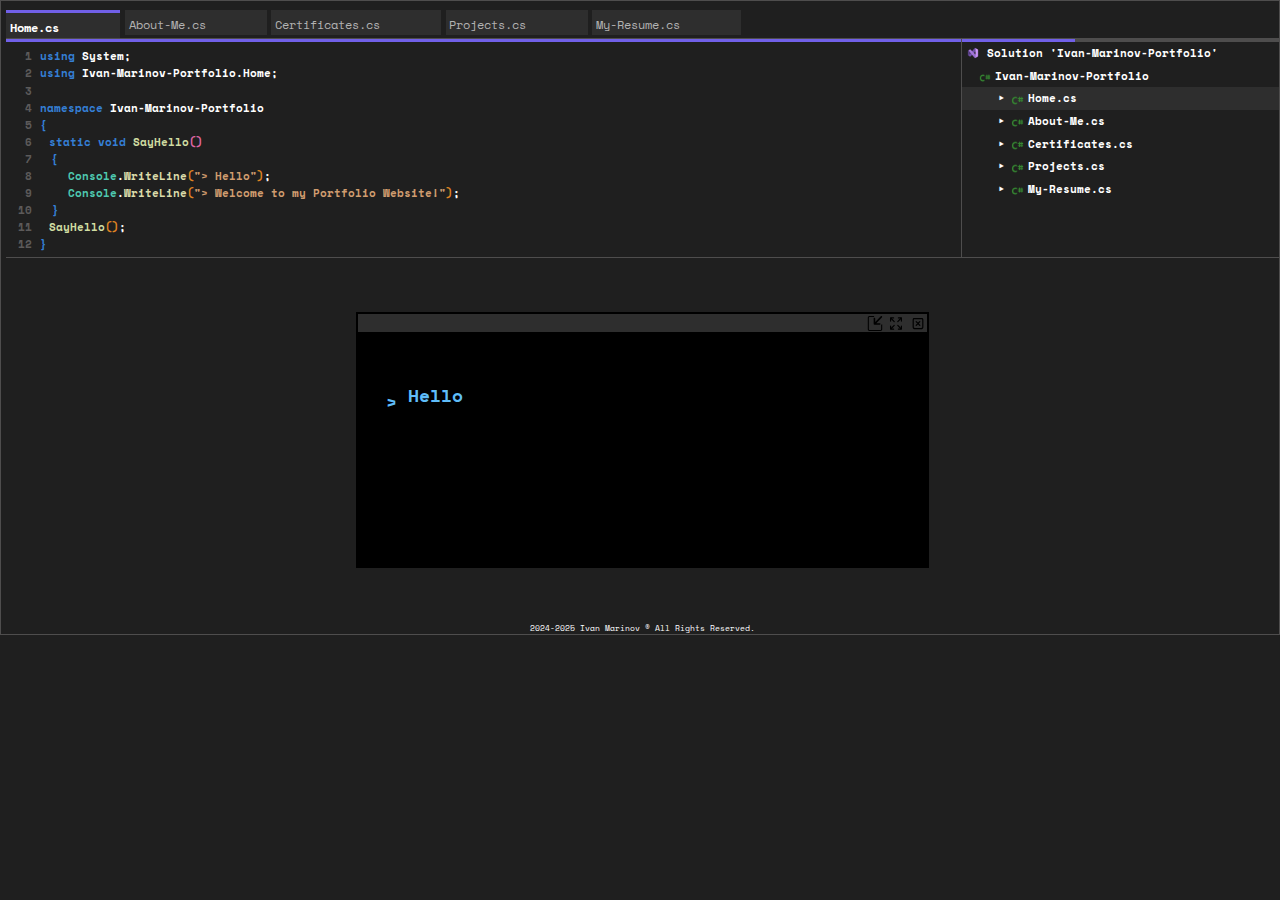
<file: index.html>
<!DOCTYPE html>
<html lang="en">
<head>
    <meta charset="UTF-8">
    <meta name="viewport" content="width=device-width, initial-scale=1.0">
    <title>I-M-Marinov-Home</title>
    <link rel="icon" type="image/x-icon" href="/resume/images/ICO/favicon.ico">
    <link rel="stylesheet" href="style.css">
    <link rel="stylesheet" href="responsive.css">
    <!-- <script src="/script/script.js"></script> -->

</head>
<body>



    <div class="main-container">

        <nav class="navigation">
            <div>
                <ul>
                    <a href="./index.html">
                        <div class="tab special">
                            <li>Home.cs</li>
                        </div>
                    </a>
                    <a href="./about-me.html">
                        <div class="tab">
                            <li>About-Me.cs</li>
                        </div>
                    </a>
                    <a href="./certificates.html">
                        <div class="tab">
                            <li>Certificates.cs</li>
                        </div>
                    </a>
                    <a href="./projects.html">
                        <div class="tab">
                            <li>Projects.cs</li>
                        </div>
                    </a>
                    <a href="./my-resume.html">
                        <div class="tab">
                            <li>My-Resume.cs</li>
                        </div>
                    </a>
                    
                </ul>
            </div>
        </nav>

        <div class="bottom-container">

            <div class="app-container">

                <ol class="code-row">
                    <li><span class="row-number" style="margin-left: 0.60em;">1</span><p>using <span class="usings">System<span class="semicolon">;</span></span></p><br></li>
                </ol>

                <ol class="code-row">
                    <li><span class="row-number" style="margin-left: 0.60em;">2</span><p>using <span class="usings">Ivan-Marinov-Portfolio.Home<span class="semicolon">;</span></span></p><br></li>
                </ol>

                <ol class="code-row">
                    <li><span class="row-number" style="margin-left: 0.60em;">3</span><br></li>
                </ol>

                <ol class="code-row">
                    <li><span class="row-number"style="margin-left: 0.60em;">4</span><p>namespace <span class="usings">Ivan-Marinov-Portfolio</span></p><br></li>
                </ol>
                <ol class="code-row">
                    <li><span class="row-number" style="margin-left: 0.60em;">5</span><p>{</p><br></li>
                </ol>

                <ol class="code-row">
                    <li><span class="row-number" style="margin-left: 0.60em;">6</span><p style="margin-left: 0.80em;">static void <span class="method"><strong>SayHello<span class="parentheses">()</span></strong></span></p></li>
                </ol>

                <ol class="code-row">
                    <li><span class="row-number" style="margin-left: 0.60em;">7</span><p style="margin-left: 1em;">{</p><br></li>
                </ol>

                <ol class="code-row">
                    <li><span class="row-number" style="margin-left: 0.60em;">8</span><p style="margin-left: 2.5em;"><span class="console"> Console</span><span class="dot">.</span><span class="writeline">WriteLine</span><span class="execute-method">(</span><span class="text">"> Hello"</span><span class="execute-method">)</span><span class="semicolon">;</span></p><br></li>
                </ol>

                <ol class="code-row">
                    <li><span class="row-number" style="margin-left: 0.60em;">9</span><p style="margin-left:2.5em;"><span class="console">Console</span><span class="dot">.</span><span class="writeline">WriteLine</span><span class="execute-method">(</span><span class="text">"> Welcome to my Portfolio Website!"</span><span class="execute-method">)</span><span class="semicolon">;</span></p><br></li>
                </ol>

                <ol class="code-row">
                    <li><span style="margin-left: 0em;" class="row-number">10</span><p style="margin-left: 1em;">}</p><br></li>
                </ol>

                <ol class="code-row">
                    <li><span style="margin-left: 0em;" class="row-number">11</span><p style="margin-left: 0.8em;"><span class="method"><strong>SayHello<span class="execute-method">()</span><span class="semicolon">;</span></strong></span></p><br></li>
                </ol>
                
                <ol class="code-row">
                    <li><span style="margin-left: 0em;" class="row-number">12</span><p>}</p><br></li>
                </ol>      

            </div>

            <div class="solution-explorer">

                <div class="row"><p><img class="solution-icon" src="./icons/devblog-brand-visualstudio2022.png" alt="solution-icon">Solution 'Ivan-Marinov-Portfolio'</p></div>
                <div class="row"><ul style="margin-left: 1.5em;"><img class="solution-csharp-icon" src="./icons/file_type_csharp_icon.png" alt="chsarp-icon">Ivan-Marinov-Portfolio</ul></div>
                <a href="./index.html"><div class="row special"><li><img class="solution-csharp-icon" src="./icons/file_type_csharp_icon.png" alt="chsarp-icon">Home.cs</li></div></a>
                <a href="./about-me.html"><div class="row"><li><img class="solution-csharp-icon" src="./icons/file_type_csharp_icon.png" alt="chsarp-icon">About-Me.cs</li></div></a>
                <a href="./certificates.html"><div class="row"><li><img class="solution-csharp-icon" src="./icons/file_type_csharp_icon.png" alt="chsarp-icon">Certificates.cs</li></div></a>
                <a href="./projects.html"><div class="row"><li><img class="solution-csharp-icon" src="./icons/file_type_csharp_icon.png" alt="chsarp-icon">Projects.cs</li></div></a>
                <a href="./my-resume.html"><div class="row"><li><img class="solution-csharp-icon" src="./icons/file_type_csharp_icon.png" alt="chsarp-icon">My-Resume.cs</li></div></a>

            </div>

        </div>

        <div  class="console-container home">
            <div class="console-window-header home">
                <img class="minimize" src="./icons/minimize2-svgrepo-com.svg" alt="minimize">
                <img class="maximize" src="./icons/maximize2-svgrepo-com.svg" alt="maximize">
                <img class="close" src="./icons/close-square-svgrepo-com.svg" alt="close">
            </div>
            <div class="console-window home">
                <h1 class="letter-by-letter" data-text="Hello" style="--index: 0;"></h1>
                <h1 class="letter-by-letter" data-text="Welcome to my Portfolio Website!" style="--index: 2;"></h1></h1>
            </div>
        </div>

        <div id="customAlert" class="alert">
            <img id="customAlertPicture" src="./images/alert-picture/alert-picture.jpg" alt="">
            <span id="alertMessage"></span>  
            <button id="closeAlertButton">Close</button>
          </div>

          <div id="minimized-window">
            <a href="#"><p id="minimized-window-text">Console Window</p></a>
          </div>

        <footer>
            <p>2024-2025 Ivan Marinov ® All Rights Reserved.</p>
        </footer>

    </div>

   <div class="counter"> <script type="text/javascript" src="//counter.websiteout.com/js/21/5/150/0"></script></div>
    
   <canvas id="snow-canvas"></canvas>
   <script src="/script/script.js"></script>

</body>
</html>
</file>
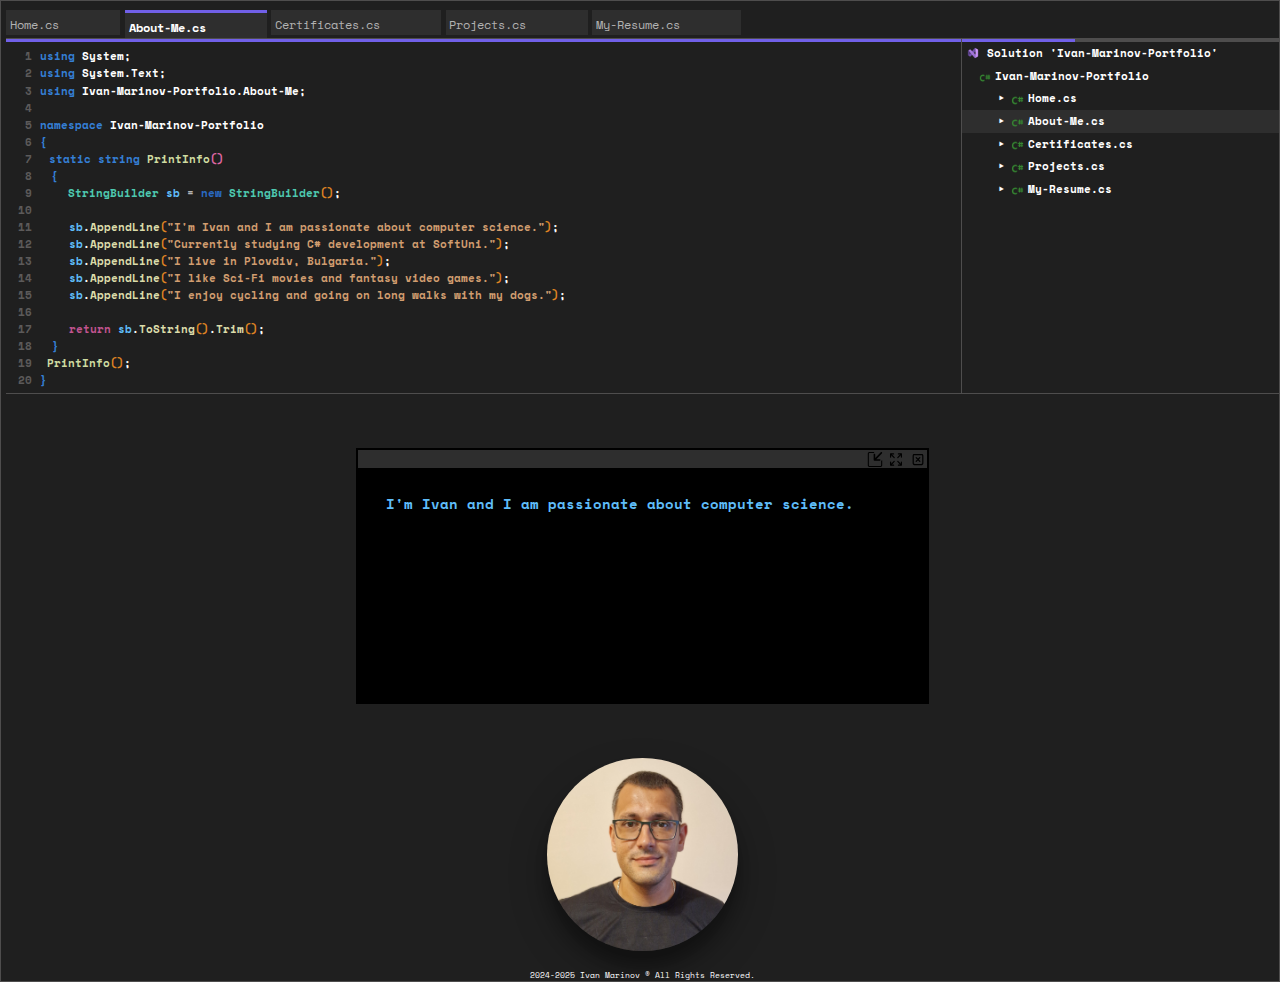
<file: about-me.html>
<!DOCTYPE html>
<html lang="en">
<head>
    <meta charset="UTF-8">
    <meta name="viewport" content="width=device-width, initial-scale=1.0">
    <title>I-M-Marinov-About-Me</title>
    <link rel="icon" type="image/x-icon" href="/resume/images/ICO/favicon.ico">
    <link rel="stylesheet" href="style.css">
    <link rel="stylesheet" href="responsive.css">
    <!-- <script src="/script/script.js"></script> -->
    
</head>
<body>

    <div class="main-container">

        <nav class="navigation">
            <div>
                <ul>
                    <a href="./index.html">
                        <div class="tab">
                            <li>Home.cs</li>
                        </div>
                    </a>
                    <a href="./about-me.html">
                        <div class="tab special">
                            <li>About-Me.cs</li>
                        </div>
                    </a>
                    <a href="./certificates.html">
                        <div class="tab">
                            <li>Certificates.cs</li>
                        </div>
                    </a>
                    <a href="./projects.html">
                        <div class="tab">
                            <li>Projects.cs</li>
                        </div>
                    </a>
                    <a href="./my-resume.html">
                        <div class="tab">
                            <li>My-Resume.cs</li>
                        </div>
                    </a>
                    
                </ul>
            </div>
        </nav>

        <div class="bottom-container">

            <div class="app-container" >

                <ol class="code-row">
                    <li><span class="row-number" style="margin-left: 0.60em;">1</span><p>using <span class="usings">System<span class="semicolon">;</span></span></p><br></li>
                </ol>

                <ol class="code-row">
                    <li><span class="row-number" style="margin-left: 0.60em;">2</span><p>using <span class="usings">System.Text<span class="semicolon">;</span></span></p><br></li>
                </ol>

                <ol class="code-row">
                    <li><span class="row-number" style="margin-left: 0.60em;">3</span><p>using <span class="usings">Ivan-Marinov-Portfolio.About-Me<span class="semicolon">;</span></span></p><br></li>
                </ol>

                <ol class="code-row">
                    <li><span class="row-number" style="margin-left: 0.60em;">4</span><br></li>
                </ol>

                <ol class="code-row">
                    <li><span class="row-number"style="margin-left: 0.60em;">5</span><p>namespace <span class="usings">Ivan-Marinov-Portfolio</span></p><br></li>
                </ol>
                <ol class="code-row">
                    <li><span class="row-number" style="margin-left: 0.60em;">6</span><p>{</p><br></li>
                </ol>
                    
                <ol class="code-row">
                    <li><span class="row-number" style="margin-left: 0.60em;">7</span><p style="margin-left: 0.80em;">static string <span class="method"><strong>PrintInfo<span class="parentheses">()</span></strong></span></p></li>
                </ol>

                <ol class="code-row">
                    <li><span class="row-number" style="margin-left: 0.60em;">8</span><p style="margin-left: 1em;">{</p><br></li>
                </ol>

                <ol class="code-row">
                    <li><span class="row-number" style="margin-left: 0.60em;">9</span><p style="margin-left: 2.5em;"><span class="console">StringBuilder</span><span class="variable"> sb </span><span class="equals">=</span><span class="new-keyword"> new </span><span class="console">StringBuilder</span><span class="execute-method">()</span><span class="semicolon">;</span></p><br></li>
                </ol>

                <ol class="code-row">
                    <li><span class="row-number" style="margin-left: 0em;">10</span><br></li>
                </ol>

                <ol class="code-row">
                    <li><span style="margin-left: 0em;" class="row-number">11</span><p style="margin-left: 2.5em;"><span class="variable">sb</span><span class="dot">.</span><span class="writeline">AppendLine</span><span class="execute-method">(</span><span class="text">"I'm Ivan and I am passionate about computer science."</span><span class="execute-method">)</span><span class="semicolon">;</span></p><br></li>
                </ol>

                <ol class="code-row">
                    <li><span style="margin-left: 0em;" class="row-number">12</span><p style="margin-left: 2.5em;"><span class="variable">sb</span><span class="dot">.</span><span class="writeline">AppendLine</span><span class="execute-method">(</span><span class="text">"Currently studying C# development at SoftUni."</span><span class="execute-method">)</span><span class="semicolon">;</span></p><br></li>
                </ol>

                <ol class="code-row">
                    <li><span style="margin-left: 0em;" class="row-number">13</span><p style="margin-left: 2.5em;"><span class="variable">sb</span><span class="dot">.</span><span class="writeline">AppendLine</span><span class="execute-method">(</span><span class="text">"I live in Plovdiv, Bulgaria."</span><span class="execute-method">)</span><span class="semicolon">;</span></p><br></li>
                </ol>

                <ol class="code-row">
                    <li><span style="margin-left: 0em;" class="row-number">14</span><p style="margin-left: 2.5em;"><span class="variable">sb</span><span class="dot">.</span><span class="writeline">AppendLine</span><span class="execute-method">(</span><span class="text">"I like Sci-Fi movies and fantasy video games."</span><span class="execute-method">)</span><span class="semicolon">;</span></p><br></li>
                </ol>

                <ol class="code-row">
                    <li><span style="margin-left: 0em;" class="row-number">15</span><p style="margin-left: 2.5em;"><span class="variable">sb</span><span class="dot">.</span><span class="writeline">AppendLine</span><span class="execute-method">(</span><span class="text">"I enjoy cycling and going on long walks with my dogs."</span><span class="execute-method">)</span><span class="semicolon">;</span></p><br></li>
                </ol>

                <ol class="code-row">
                    <li><span style="margin-left: 0em;" class="row-number">16</span><br></li>
                </ol>

                <ol class="code-row">
                    <li><span style="margin-left: 0em;" class="row-number">17</span><p style="margin-left: 2.5em;"><span class="return-keyword">return </span><span class="variable">sb</span><span class="dot">.</span><span class="writeline">ToString</span><span class="execute-method">()</span><span class="dot">.</span><span class="writeline">Trim</span><span class="execute-method">()</span><span class="semicolon">;</span></p><br></li>
                </ol>

                <ol class="code-row">
                    <li><span style="margin-left: 0em;" class="row-number">18</span><p style="margin-left: 1em;">}</p><br></li>
                </ol>

                <ol class="code-row">
                    <li><span style="margin-left: 0em;" class="row-number">19</span><p style="margin-left: 0.6em;"><span class="method"><strong>PrintInfo<span class="execute-method">()</span><span class="semicolon">;</span></strong></span></p><br></li>
                </ol>
                
                <ol class="code-row">
                    <li><span style="margin-left: 0em;" class="row-number">20</span><p>}</p><br></li>
                </ol>      

            </div>

            <div class="solution-explorer">

                <div class="row"><p><img class="solution-icon" src="./icons/devblog-brand-visualstudio2022.png" alt="solution-icon">Solution 'Ivan-Marinov-Portfolio'</p></div>
                <div class="row"><ul style="margin-left: 1.5em;"><img class="solution-csharp-icon" src="./icons/file_type_csharp_icon.png" alt="chsarp-icon">Ivan-Marinov-Portfolio</ul></div>
                <a href="./index.html"><div class="row"><li><img class="solution-csharp-icon" src="./icons/file_type_csharp_icon.png" alt="chsarp-icon">Home.cs</li></div></a>
                <a href="./about-me.html"><div class="row special"><li><img class="solution-csharp-icon" src="./icons/file_type_csharp_icon.png" alt="chsarp-icon">About-Me.cs</li></div></a>
                <a href="./certificates.html"><div class="row"><li><img class="solution-csharp-icon" src="./icons/file_type_csharp_icon.png" alt="chsarp-icon">Certificates.cs</li></div></a>
                <a href="./projects.html"><div class="row"><li><img class="solution-csharp-icon" src="./icons/file_type_csharp_icon.png" alt="chsarp-icon">Projects.cs</li></div></a>
                <a href="./my-resume.html"><div class="row"><li><img class="solution-csharp-icon" src="./icons/file_type_csharp_icon.png" alt="chsarp-icon">My-Resume.cs</li></div></a>

            </div>

        </div>

        <div class="console-container">

            <div class="console-window-header">
                <img class="minimize" src="./icons/minimize2-svgrepo-com.svg" alt="minimize">
                <img class="maximize" src="./icons/maximize2-svgrepo-com.svg" alt="maximize">
                <img class="close" src="./icons/close-square-svgrepo-com.svg" alt="close">
            </div>
            <div class="console-window">
                <h2 class="letter-by-letter no-prefix" data-text="I'm Ivan and I am passionate about computer science." style="--index: 0;"></h2>
                <h2 class="letter-by-letter no-prefix" data-text="Currently studying C# development at SoftUni." style="--index: 2;"></h2>
                <h2 class="letter-by-letter no-prefix" data-text="I live in Plovdiv, Bulgaria." style="--index: 4;"></h2>
                <h2 class="letter-by-letter no-prefix" data-text="I like Sci-Fi movies and fantasy video games." style="--index: 6;"></h2>
                <h2 class="letter-by-letter no-prefix" data-text="I enjoy cycling and going on long walks with my dogs." style="--index: 8;"></h2>
            </div>

        </div>

        
        <div class="picture">
            <img src="./resume/images/picture.jpg" alt="picture">
        </div>

        <div id="customAlert" class="alert">
            <img id="customAlertPicture" src="./images/alert-picture/alert-picture.jpg" alt="">
            <span id="alertMessage"></span>  
            <button id="closeAlertButton">Close</button>
        </div>

        <div id="minimized-window">
            <a href="#"><p id="minimized-window-text">Console Window</p></a>
        </div>

        <footer>
            <p>2024-2025 Ivan Marinov ® All Rights Reserved.</p>
        </footer>

    </div>

    <canvas id="snow-canvas"></canvas>

    <script src="/script/script.js"></script>
</body>
</html>
</file>
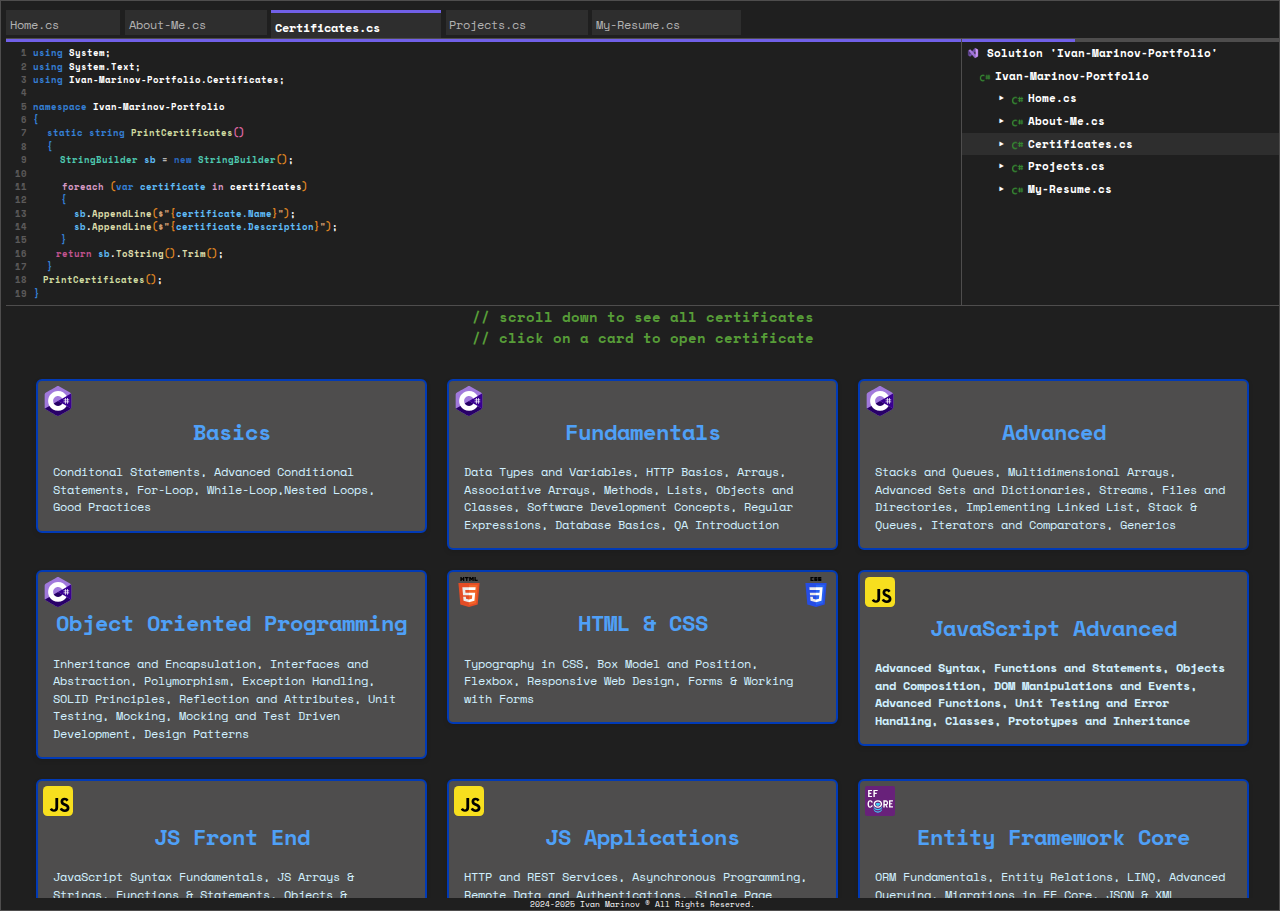
<file: certificates.html>
<!DOCTYPE html>
<html lang="en">
<head>
    <meta charset="UTF-8">
    <meta name="viewport" content="width=device-width, initial-scale=1.0">
    <title>I-M-Marinov-Certificates</title>
    <link rel="icon" type="image/x-icon" href="/resume/images/ICO/favicon.ico">
    <link rel="stylesheet" href="style.css">
    <link rel="stylesheet" href="responsive.css">



</head>
<body>

    <div class="main-container projects">

        <nav class="navigation">
            <div>
                <ul>
                    <a href="./index.html">
                        <div class="tab">
                            <li>Home.cs</li>
                        </div>
                    </a>
                    <a href="./about-me.html">
                        <div class="tab">
                            <li>About-Me.cs</li>
                        </div>
                    </a>
                    <a href="./certificates.html">
                        <div class="tab special">
                            <li>Certificates.cs</li>
                        </div>
                    </a>
                    <a href="./projects.html">
                        <div class="tab">
                            <li>Projects.cs</li>
                        </div>
                    </a>
                    <a href="./my-resume.html">
                        <div class="tab">
                            <li>My-Resume.cs</li>
                        </div>
                    </a>
                    
                </ul>
            </div>
        </nav>

        <div class="bottom-container">

            <div class="app-container projects" >

                <ol class="code-row">
                    <li><span class="row-number" style="margin-left: 0.6em;">1</span><p>using <span class="usings">System<span class="semicolon">;</span></span></p><br></li>
                </ol>

                <ol class="code-row">
                    <li><span class="row-number" style="margin-left: 0.6em;">2</span><p>using <span class="usings">System.Text<span class="semicolon">;</span></span></p><br></li>
                </ol>

                <ol class="code-row">
                    <li><span class="row-number" style="margin-left: 0.6em;">3</span><p>using <span class="usings">Ivan-Marinov-Portfolio.Certificates<span class="semicolon">;</span></span></p><br></li>
                </ol>

                <ol class="code-row">
                    <li><span class="row-number" style="margin-left: 0.6em;">4</span><br></li>
                </ol>

                <ol class="code-row">
                    <li><span class="row-number"style="margin-left: 0.6em;">5</span><p>namespace <span class="usings">Ivan-Marinov-Portfolio</span></p><br></li>
                </ol>
                <ol class="code-row">
                    <li><span class="row-number" style="margin-left: 0.6em;">6</span><p>{</p><br></li>
                </ol>
                    
                <ol class="code-row">
                    <li><span class="row-number" style="margin-left: 0.6em;">7</span><p style="margin-left: 1.5em;">static string <span class="method"><strong>PrintCertificates<span class="parentheses">()</span></strong></span></p></li>
                </ol>

                <ol class="code-row">
                    <li><span class="row-number" style="margin-left: 0.6em;">8</span><p style="margin-left: 1.5em;">{</p><br></li>
                </ol>

                <ol class="code-row">
                    <li><span class="row-number" style="margin-left: 0.6em;">9</span><p style="margin-left: 3em;"><span class="console">StringBuilder</span><span class="variable"> sb </span><span class="equals">=</span><span class="new-keyword"> new </span><span class="console">StringBuilder</span><span class="execute-method">()</span><span class="semicolon">;</span></p><br></li>
                </ol>

                <ol class="code-row">
                    <li><span style="margin-left: 0em;" class="row-number">10</span><br></li>
                </ol>

                <ol class="code-row">
                    <li><span style="margin-left: 0em;" class="row-number">11</span><p style="margin-left: 3.2em;"><span class="foreach-cycle">foreach </span><span class="execute-method">(</span>var<span class="variable"> certificate </span> <span class="in-keyword">in</span> <span class="collection">certificates</span><span class="execute-method">)</span></p><br></li>
                </ol>

                <ol class="code-row">
                    <li><span style="margin-left: 0em;" class="row-number">12</span><p style="margin-left: 3em;">{</p><br></li>
                </ol>

                <ol class="code-row">
                    <li><span style="margin-left: 0em;" class="row-number">13</span><p style="margin-left: 4.5em;"><span class="variable">sb</span><span class="dot">.</span><span class="writeline">AppendLine</span><span class="execute-method">(</span><span class="text">$"<span class="execute-method">{</span><span class="variable">certificate.Name</span><span class="execute-method">}</span>"<span class="execute-method">)</span><span class="semicolon">;</span></p><br></li>
                </ol>

                <ol class="code-row">
                    <li><span style="margin-left: 0em;" class="row-number">14</span><p style="margin-left: 4.5em;"><span class="variable">sb</span><span class="dot">.</span><span class="writeline">AppendLine</span><span class="execute-method">(</span><span class="text">$"<span class="execute-method">{</span><span class="variable">certificate.Description</span><span class="execute-method">}</span>"<span class="execute-method">)</span><span class="semicolon">;</span></p><br></li>
                </ol>

                <ol class="code-row">
                    <li><span style="margin-left: 0em;" class="row-number">15</span><p style="margin-left: 3em;">}</p><br></li>
                </ol>

                <ol class="code-row">
                    <li><span style="margin-left: 0em;" class="row-number">16</span><p style="margin-left: 2.5em;"><span class="return-keyword">return </span><span class="variable">sb</span><span class="dot">.</span><span class="writeline">ToString</span><span class="execute-method">()</span><span class="dot">.</span><span class="writeline">Trim</span><span class="execute-method">()</span><span class="semicolon">;</span></p><br></li>
                </ol>

                <ol class="code-row">
                    <li><span style="margin-left: 0em;" class="row-number">17</span><p style="margin-left: 1.5em;">}</p><br></li>
                </ol>

                <ol class="code-row">
                    <li><span style="margin-left: 0em;" class="row-number">18</span><p style="margin-left: 1em;"><span class="method"><strong>PrintCertificates</strong><span class="execute-method">()</span><span class="semicolon">;</span></strong></span></p><br></li>
                </ol>
                
                <ol class="code-row">
                    <li><span style="margin-left: 0em;" class="row-number">19</span><p>}</p><br></li>
                </ol>      

            </div>

            <div class="solution-explorer">

                <div class="row"><p><img class="solution-icon" src="./icons/devblog-brand-visualstudio2022.png" alt="solution-icon">Solution 'Ivan-Marinov-Portfolio'</p></div>
                <div class="row"><ul style="margin-left: 1.5em;"><img class="solution-csharp-icon" src="./icons/file_type_csharp_icon.png" alt="chsarp-icon">Ivan-Marinov-Portfolio</ul></div>
                <a href="./index.html"><div class="row"><li><img class="solution-csharp-icon" src="./icons/file_type_csharp_icon.png" alt="chsarp-icon">Home.cs</li></div></a>
                <a href="./about-me.html"><div class="row"><li><img class="solution-csharp-icon" src="./icons/file_type_csharp_icon.png" alt="chsarp-icon">About-Me.cs</li></div></a>
                <a href="./certificates.html"><div class="row special"><li><img class="solution-csharp-icon" src="./icons/file_type_csharp_icon.png" alt="chsarp-icon">Certificates.cs</li></div></a>
                <a href="./projects.html"><div class="row"><li><img class="solution-csharp-icon" src="./icons/file_type_csharp_icon.png" alt="chsarp-icon">Projects.cs</li></div></a>
                <a href="./my-resume.html"><div class="row"><li><img class="solution-csharp-icon" src="./icons/file_type_csharp_icon.png" alt="chsarp-icon">My-Resume.cs</li></div></a>

            </div>

        </div>

        <div class="comment projects scroll"><p>// scroll down to see all certificates</p></div>
        <div class="comment projects scroll"><p>// click on a card to open certificate</p></div>

        <div class="scrollable-container">
            <div class="certificates-container">
                <a href="https://softuni.bg/certificates/details/159134/31ffff0a" target=”_blank”> 
                    <div class="certificate-card">
                        <img class="resume-icons-csharp" src="./resume/images/ICO/resume-ico-extra/c-sharp.svg">
                        <h4 class="certificate-header">
                            Basics
                        </h4>
                        <p class="certificate-description">
                            Conditonal Statements, Advanced Conditional Statements, For-Loop, While-Loop,Nested Loops, Good Practices
                        </p>
                    </div>
                </a>
                <a href="https://softuni.bg/certificates/details/179563/d2d5a42d" target="_blank">
                 
                    <div class="certificate-card">
                        <img class="resume-icons-csharp" src="./resume/images/ICO/resume-ico-extra/c-sharp.svg">
                        <h4 class="certificate-header">
                            Fundamentals
                        </h4>
                        <p class="certificate-description">
                            Data Types and Variables, HTTP Basics, Arrays, Associative Arrays, Methods, Lists, Objects and Classes,
                            Software Development Concepts, Regular Expressions, Database Basics, QA Introduction
                        </p>
                    </div>
                </a>
                <a href="https://softuni.bg/certificates/details/198064/87e761f9" target=”_blank”>
                    <div class="certificate-card">
                        <img class="resume-icons-csharp" src="./resume/images/ICO/resume-ico-extra/c-sharp.svg">
                        <h4 class="certificate-header">
                           Advanced
                        </h4>
                        <p class="certificate-description">
                            Stacks and Queues, Multidimensional Arrays, Advanced Sets and Dictionaries, Streams, 
                            Files and Directories, Implementing Linked List, Stack & Queues, Iterators and Comparators, Generics 
                        </p>
                    </div>
                </a>
                <a href="https://softuni.bg/certificates/details/213178/c2ba3081" target=”_blank”>
                    <div class="certificate-card">
                        <img class="resume-icons-csharp" src="./resume/images/ICO/resume-ico-extra/c-sharp.svg">
                        <h4 class="certificate-header">Object Oriented Programming</h4>
                        <p class="certificate-description">Inheritance and Encapsulation, Interfaces and Abstraction, 
                            Polymorphism, Exception Handling, SOLID Principles, Reflection and Attributes, Unit Testing, Mocking, Mocking and Test Driven Development, Design Patterns </p>
                    </div>
                </a>
                <a href="https://softuni.bg/certificates/details/205229/fafcbc88" target=”_blank”>
                    <div class="certificate-card">
                        <img class="html-icon" src="./resume/images/ICO/resume-ico-extra/html-5.svg" alt="">
                        <img class="css-icon" src="./resume/images/ICO/resume-ico-extra//css-3.svg" alt="">
                        <h4 class="certificate-header">HTML & CSS</h4>
                    <p class="certificate-description">Typography in CSS, Box Model and Position, Flexbox, Responsive Web Design, Forms & Working with Forms</p>
                    </div>
                </a>
                <a href="https://softuni.bg/certificates/details/237544/8b1491d2" target=”_blank”>
                    <div class="certificate-card">
                        <img class="javascript-icon" src="./resume/images/ICO/resume-ico-extra/javascript.svg" alt="">
                        <h4 class="certificate-header">JavaScript Advanced</h4>
                        <h3 class="certificate-description">Advanced Syntax, Functions and Statements, Objects and Composition, DOM Manipulations and Events, Advanced Functions, Unit Testing and Error Handling, Classes, Prototypes and Inheritance</h3>
                    </div>
                </a>
                <a href="https://softuni.bg/certificates/details/212341/ecd3f678" target=”_blank”>
                    <div class="certificate-card">
                        <img class="javascript-icon" src="./resume/images/ICO/resume-ico-extra/javascript.svg" alt="">
                        <h4 class="certificate-header">JS Front End</h4>
                        <p class="certificate-description">JavaScript Syntax Fundamentals, JS Arrays & Strings, Functions & Statements, Objects & Classes, DOM Manipulation and Events, HTTP and REST, Asynchronous Programming</p>
                    </div>
                </a>
                <a href="https://softuni.bg/certificates/details/241309/87492098" target=”_blank”>
                    <div class="certificate-card">
                        <img class="javascript-icon" src="./resume/images/ICO/resume-ico-extra/javascript.svg" alt="">
                        <h4 class="certificate-header">JS Applications</h4>
                        <p class="certificate-description">HTTP and REST Services, Asynchronous Programming, Remote Data and Authentications, Single Page Applications, Architecture and Testting, Client Side Rendering, Routing, Modular Applications</p>
                    </div>
                </a>
                <a href="https://softuni.bg/certificates/details/221090/02b8cfb5" target=”_blank”>
                    <div class="certificate-card">
                        <img class="resume-icons-efc" src="./resume/images/ICO/resume-ico-extra/EFC-icon.svg" alt="">
                        <h4 class="certificate-header">Entity Framework Core</h4>
                        <p class="certificate-description">ORM Fundamentals, Entity Relations, LINQ, Advanced Querying, Migrations in EF Core, JSON & XML Processing, EF Core Essentials for ASP.NET, Best Practices, NoSQL</p>
                    </div>
                </a>
                <a href="https://softuni.bg/certificates/details/216705/0315fe7b" target=”_blank”>
                    <div class="certificate-card">
                        <img class="resume-icons" src="./resume/images/ICO/resume-ico-extra/sql-database.svg" alt="">
                        <h4 class="certificate-header">MS SQL</h4>
                    <p class="certificate-description">Databases, CRUD, Table Relations, Built-In Functions, Subqueries and Joins, Indices and Data Aggregation, Functions and Stored Procedures, Triggers and Transactions</p>
                    </div>
                </a>
                <a href="https://softuni.bg/certificates/details/228350/37811186" target=”_blank”>
                    <div class="certificate-card">
                        <img class="resume-icons" src="./resume/images/ICO/resume-ico-extra/asp-net-ico.svg" alt="">
                        <h4 class="certificate-header">ASP.NET Fundamentals</h4>
                        <p class="certificate-description">HTTP Protocol, ASP.NET and Databases, State Management & Asynchronous Processing, ASP.NET Core Identity</p>
                    </div>
                </a>
                <a href="https://softuni.bg/certificates/details/232792/e8e0bf10" target=”_blank”>
                    <div class="certificate-card">
                        <img class="resume-icons" src="./resume/images/ICO/resume-ico-extra/asp-net-ico.svg" alt="">
                        <h4 class="certificate-header">ASP.NET Advanced</h4>
                        <p class="certificate-description">Routing and Binding, Views, DI and Services, Filters & Middleware, Web API, Web Application Security and ASP.NET Core, ASP.NET Core Identity, Architecture, Testing, SignalR  </p>
                    </div>
                </a>
            </div>
        </div>
        
        <footer>
            <p>2024-2025 Ivan Marinov ® All Rights Reserved.</p>
        </footer>

    </div>
    
    <canvas id="snow-canvas"></canvas>
    <script src="/script/script.js"></script>

</body>
</html>
</file>
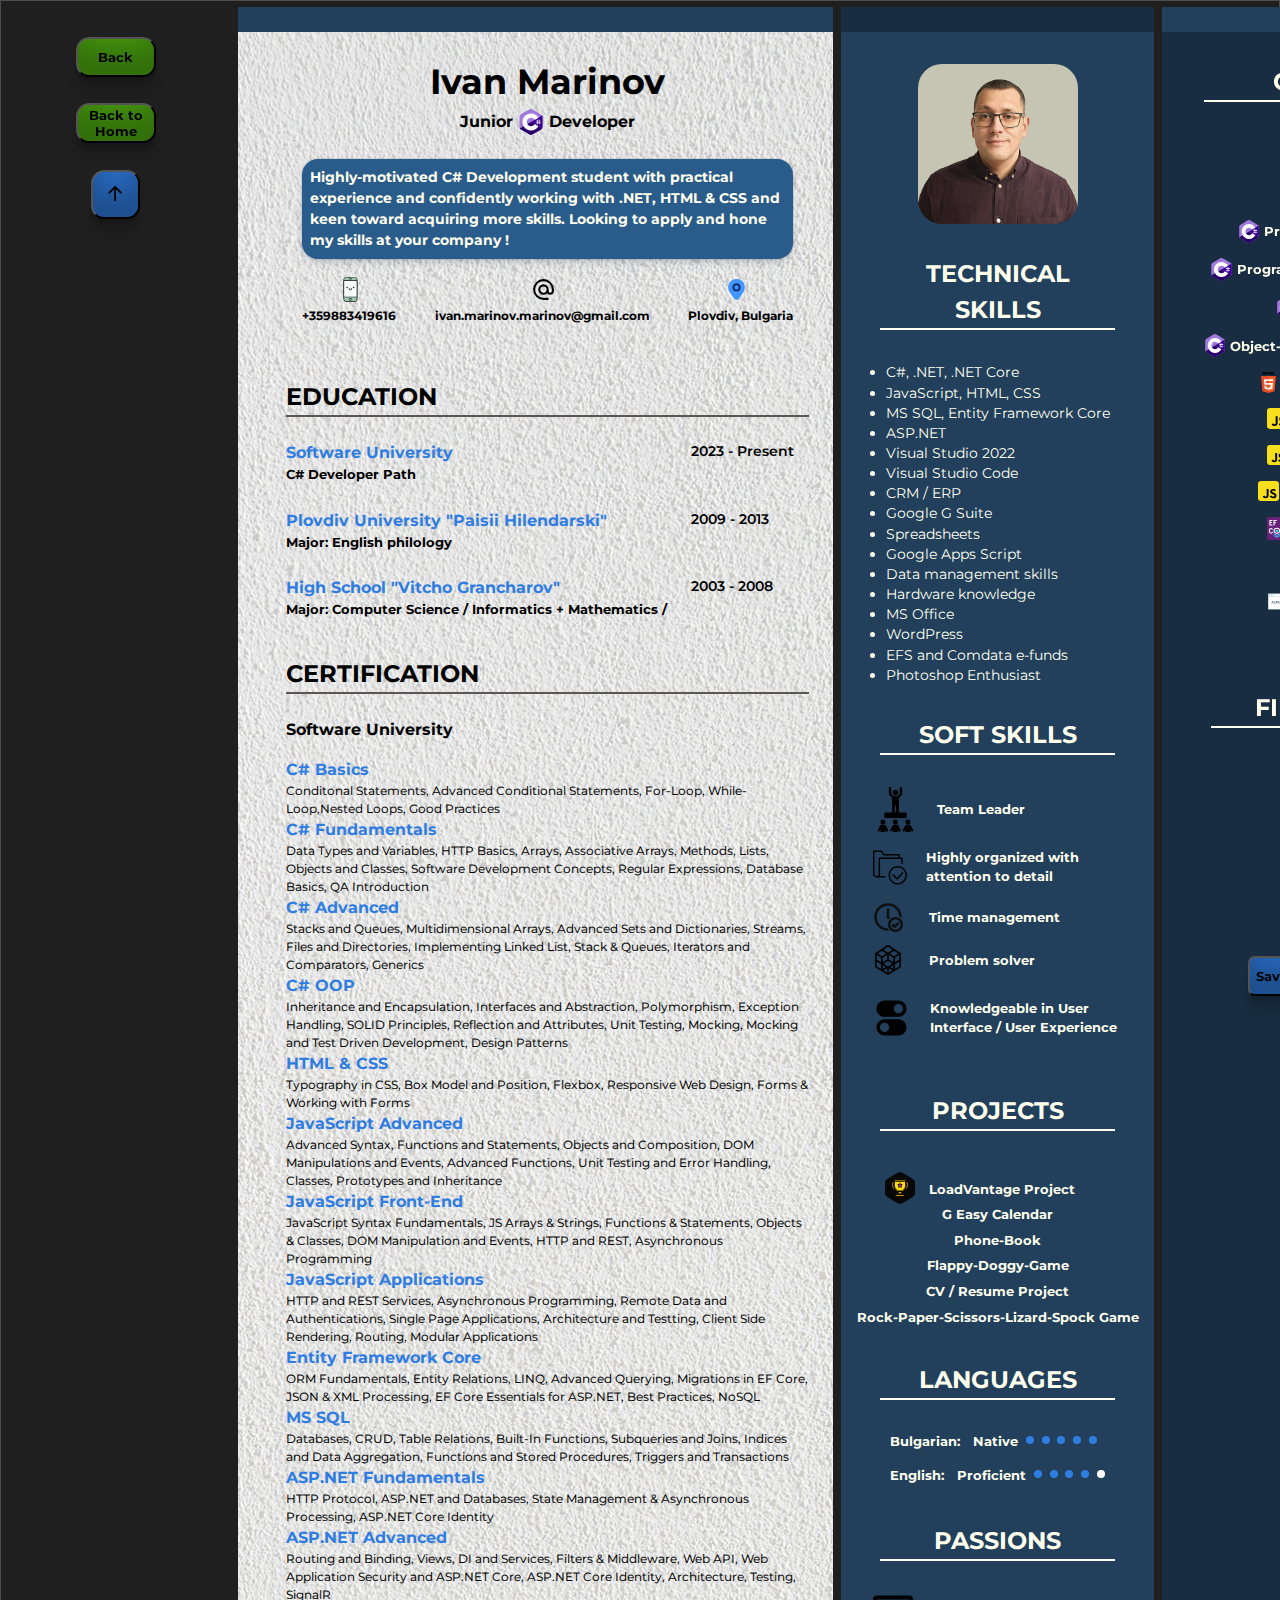
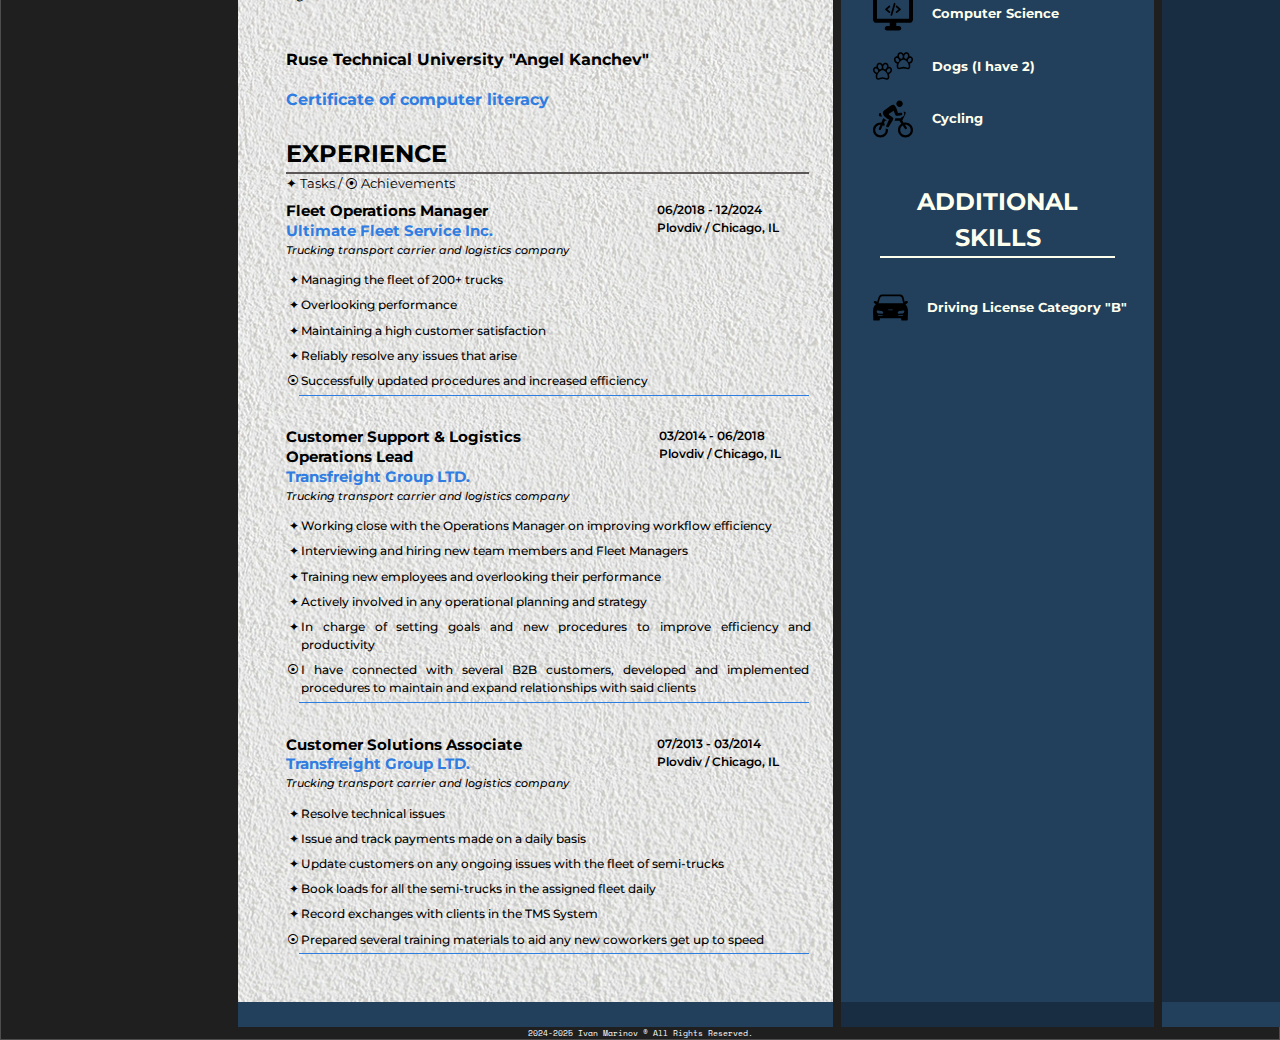
<file: my-resume-hidden.html>
<!DOCTYPE html>
<html lang="en">
<head>
    <meta charset="UTF-8">
    <meta name="viewport" content="width=device-width, initial-scale=1.0">
    <title>I-M-Marinov-CV-</title>
    <link rel="icon" type="image/x-icon" href="/resume/images/ICO/favicon.ico">
    <link rel="stylesheet" href="./style.css">
    <link rel="stylesheet" href="responsive.css">
    <link rel="stylesheet" href="./style/print-resume.css">
    <link rel="stylesheet" href="https://cdn.jsdelivr.net/npm/bootstrap-icons/font/bootstrap-icons.css">

    
</head>
<body>

        <div id="resume-start" class="resume-body-hidden">

            <div class="buttons-container">
                <div class="sticky-container">           
                    <div>
                        <a href="./my-resume.html"><button class="back-to-home-button">Back</button></a>
                    </div>
                    <div>
                        <a href="./index.html"><button class="back-to-home-button">Back to Home</button></a>
                    </div>
                    <div>
                        <a href="#resume-start" title="Go to the top of the page"><button class="go-to-start-button-hidden"><i class="bi bi-arrow-up-short"></i></button></a>
                    </div>
                </div>
            </div>

            <div class="big-container">

                <div class="left-container">
                    <div class="resume-header">
                        <h1 class="name">Ivan Marinov</h1>
                        <p class="profession">Junior <img class="profession-icon" src="./resume/images/ICO/resume-ico-extra/c-sharp.svg" alt=""> Developer</p>
        
                        <div class="summary">
                                <p>
                                Highly-motivated C# Development student with practical experience and
                                confidently working with .NET, HTML & CSS and keen toward acquiring more skills. 
                                Looking to apply and hone my skills at your company ! 
                                </p>
                        </div>
                            <div  id="id-contact-info" class="contact-info">
                                <div class="phone-container">
                                    <img class="phone-svg" src="./resume/images/SVG/phone.svg" alt="cell-phone"> 
                                    <p class="phone-number">+359883419616</p>
                                </div>
                                <div class="email-container">
                                    <img class="email-svg" src="./resume/images/SVG/email.svg" alt="email">
                                    <p class="email"><a href="mailto: ivan.marinov.marinov@gmail.com">ivan.marinov.marinov@gmail.com</a></p>
                                </div>
                                <div class="location-container">
                                    <img class="location-svg" src="./resume/images/SVG/location.svg" alt="location">
                                    <p class="city">Plovdiv, Bulgaria</p>
                                </div>
                            </div>
                        </div>
        
                    <div class="inner-columns">
        
                                            <!-- EDUCATION -->
        
                                            <h2  id="id-education" class="education-heading">EDUCATION</h2> 
        
                                            <div class="education1">
                                                <div class="edu-column-1">
                                                    <h4 class="school">Software University</h4>
                                                    <h5 class="major">C# Developer Path</h5>
                                                </div>
                                                <div class="edu-column-2">
                                                    <p class="period">2023 - Present</p>
                                                </div>
                                            </div>
                                            
                                            <div class="education1">
                                                <div class="edu-column-1">
                                                    <h4 class="school">Plovdiv University "Paisii Hilendarski"</h4>
                                                    <h5 class="major">Major: English philology</h5>
                                                </div>
                                                <div class="edu-column-2">
                                                    <p class="period">2009 - 2013</p>
                                                </div>
                                            </div>
                        
                                            <div class="education1">
                                                <div class="edu-column-1">
                                                    <h4 class="school">High School "Vitcho Grancharov"</h4>
                                                    <h5 class="major">Major: Computer Science / Informatics + Mathematics /</h5>
                                                </div>
                                                <div class="edu-column-2">
                                                    <p class="period">2003 - 2008</p>
                                                </div>
                                            </div>
                        
                                            <h2  id="id-certification" class="certification">CERTIFICATION</h2> 
                                        <div class="certification-container">
                        
                                            <div class="certificate-container">
                        
                                                <h4 id="softuni" class="school-name">Software University</h4>
                        
                                                <h4 class="certificate-name"><a href="https://softuni.bg/certificates/details/159134/31ffff0a" target="_blank">C# Basics</a></h4>
                                                <p class="certificate-details">Conditonal Statements, Advanced Conditional Statements, For-Loop, While-Loop,Nested Loops, Good Practices</p>
                                                <h4 class="certificate-name"><a href="https://softuni.bg/certificates/details/179563/d2d5a42d" target="_blank">C# Fundamentals</a></h4>
                                                <p class="certificate-details">Data Types and Variables, HTTP Basics, Arrays, Associative Arrays, Methods, Lists, Objects and Classes, 
                                                    Software Development Concepts, Regular Expressions, Database Basics, QA Introduction</p>
                                                <h4 class="certificate-name"><a href="https://softuni.bg/certificates/details/198064/87e761f9" target="_blank">C# Advanced</a></h4>
                                                <p class="certificate-details">Stacks and Queues, Multidimensional Arrays, Advanced Sets and Dictionaries, Streams, 
                                                    Files and Directories, Implementing Linked List, Stack & Queues, Iterators and Comparators, Generics </p>
                                                <h4 class="certificate-name"><a href="https://softuni.bg/certificates/details/213178/c2ba3081" target="_blank">C# OOP</a></h4>
                                                <p class="certificate-details">Inheritance and Encapsulation, Interfaces and Abstraction, 
                                                    Polymorphism, Exception Handling, SOLID Principles, Reflection and Attributes, Unit Testing, Mocking, Mocking and Test Driven Development, Design Patterns </p>
                                                <h4 class="certificate-name"><a href="https://softuni.bg/certificates/details/205229/fafcbc88" target="_blank">HTML & CSS</a></h4>
                                                <p class="certificate-details">Typography in CSS, Box Model and Position, Flexbox, Responsive Web Design, Forms & Working with Forms</p>
                                                <h4 class="certificate-name"><a href="https://softuni.bg/certificates/details/237544/8b1491d2" target=”_blank”>JavaScript Advanced</a></h4>
                                                <p class="certificate-details">Advanced Syntax, Functions and Statements, Objects and Composition, DOM Manipulations and Events, Advanced Functions, Unit Testing and Error Handling, Classes, Prototypes and Inheritance</p>
                                                <h4 class="certificate-name"><a href="https://softuni.bg/certificates/details/212341/ecd3f678" target="_blank">JavaScript Front-End</a></h4>
                                                <p class="certificate-details">JavaScript Syntax Fundamentals, JS Arrays & Strings, Functions & Statements, Objects & Classes, DOM Manipulation and Events, HTTP and REST, Asynchronous Programming</p>
                                                <h4 class="certificate-name"><a href="https://softuni.bg/certificates/details/241309/87492098" target="_blank">JavaScript Applications</a></h4>
                                                <p class="certificate-details">HTTP and REST Services, Asynchronous Programming, Remote Data and Authentications, Single Page Applications, Architecture and Testting, Client Side Rendering, Routing, Modular Applications</p>
                                                <h4 class="certificate-name"><a href="https://softuni.bg/certificates/details/221090/02b8cfb5" target=”_blank”>Entity Framework Core</a></h4>
                                                <p class="certificate-details">ORM Fundamentals, Entity Relations, LINQ, Advanced Querying, Migrations in EF Core, JSON & XML Processing, EF Core Essentials for ASP.NET, Best Practices, NoSQL</p>
                                                <h4 class="certificate-name"><a href="https://softuni.bg/certificates/details/216705/0315fe7b" target=”_blank”>MS SQL</a></h4>
                                                <p class="certificate-details">Databases, CRUD, Table Relations, Built-In Functions, Subqueries and Joins, Indices and Data Aggregation, Functions and Stored Procedures, Triggers and Transactions</p>
                                                <h4 class="certificate-name"><a href="https://softuni.bg/certificates/details/228350/37811186" target=”_blank”>ASP.NET Fundamentals</a></h4>
                                                <p class="certificate-details">HTTP Protocol, ASP.NET and Databases, State Management & Asynchronous Processing, ASP.NET Core Identity</p>
                                                <h4 class="certificate-name"><a href="https://softuni.bg/certificates/details/232792/e8e0bf10" target=”_blank”>ASP.NET Advanced</a></h4>
                                                <p class="certificate-details">Routing and Binding, Views, DI and Services, Filters & Middleware, Web API, Web Application Security and ASP.NET Core, ASP.NET Core Identity, Architecture, Testing, SignalR  </p>
                        
                                            </div>
                        
                                            <div id="ruse" class="certificate-container">
                        
                                                <h4 class="school-name">Ruse Technical University "Angel Kanchev"</h4>
                        
                                                <h4 class="certificate-name">Certificate of computer literacy</h4>
                        
                                            </div>
                                        </div>
        
                        <h2 id="id-experience">EXPERIENCE</h2> 
                        <p class="tasks-achievements">&#10022 Tasks / &#10687 Achievements</p>
        
                                <!-- ALL EMPLOYERS' CONTAINER -->
        
                            
                            <!-- Employer 1 -->
                            
                            <div class="upper-column-employer1">
                                <div class="upper-column-1">
                                        <h4 class="title">Fleet Operations Manager</h4>
                                        <h4 class="company">Ultimate Fleet Service Inc.</h4>
                                        <p class="description">Trucking transport carrier and logistics company</p>
                                </div>
                                <div class="upper-column-2">
                                    <p class="period">06/2018 - 12/2024</p>
                                    <p class="location">Plovdiv / Chicago, IL</p>
                                </div>
                                
                            </div>
                            <div class="lower-column">
                                <ul>
                                    <li><span class="task">Managing the fleet of 200+ trucks</span></li>
                                    <li><span class="task">Overlooking performance</span></li>
                                    <li><span class="task">Maintaining a high customer satisfaction</span></li>
                                    <li><span class="task">Reliably resolve any issues that arise</span></li>
                                    <li class="achievement"><span>Successfully updated procedures and increased efficiency</span></li>
        
        
                                </ul>
                            </div>
        
                            <!-- Employer 2 -->
        
                            <div class="upper-column-employer2">
                                <div class="upper-column-1">
                                    <h4 class="title">Customer Support & Logistics Operations Lead</h4>
                                    <h4 class="company">Transfreight Group LTD.</h4>
                                    <p class="description">Trucking transport carrier and logistics company</p>
                                </div>
                                <div class="upper-column-2">
                                    <p class="period">03/2014 - 06/2018</p>
                                    <p class="location">Plovdiv / Chicago, IL</p>
                                </div>
                            </div>
                            <div class="lower-column">
                                <ul>
                                    
                                    <li><span class="task">Working close with the Operations Manager on improving workflow efficiency</span></li>
                                    <li><span class="task">Interviewing and hiring new team members and Fleet Managers</span></li>
                                    <li><span class="task">Training new employees and overlooking their performance</span></li>
                                    <li><span class="task">Actively involved in any operational planning and strategy</span></li>
                                    <li><span class="task">In charge of setting goals and new procedures to improve efficiency and productivity</span></li>
                                    <li class="achievement"><span>I have connected with several B2B customers, developed and implemented procedures to maintain and expand relationships with said clients</span></li>
                                        
                                </ul>
                            </div>
        
                            <!-- Employer 3 -->
        
                            <div class="upper-column-employer3">
                                <div class="upper-column-1">
                                    <h4 class="title">Customer Solutions Associate</h4>
                                    <h4 class="company">Transfreight Group LTD.</h4>
                                    <p class="description">Trucking transport carrier and logistics company</p>
                                </div>
                                <div class="upper-column-2">
                                    <p class="period">07/2013 - 03/2014</p>
                                    <p class="location">Plovdiv / Chicago, IL</p>
                                </div>
                            </div>
                            <div class="lower-column">
                                <ul>
        
                                    <li><span class="task">Resolve technical issues</span></li>
                                    <li><span class="task">Issue and track payments made on a daily basis</span></li>
                                    <li><span class="task">Update customers on any ongoing issues with the fleet of semi-trucks</span></li>
                                    <li><span class="task">Book loads for all the semi-trucks in the assigned fleet daily</span></li>
                                    <li><span class="task">Record exchanges with clients in the TMS System</span></li>
                                    <li class="achievement"><span>Prepared several training materials to aid any new coworkers get up to speed</span></li>
                                
                                </ul>
                            </div>
        
        
        
                    </div>
                </div>  
            
                <div class="right-container">
                        <img class="profile-picture" src="./resume/images/Picture4-bright.jpg" alt="picture">
        
                        <h2 id="id-tech-skills" class="skills">TECHNICAL SKILLS</h2> 
        
                        <div class="skills-container">
                            <p class="skills-list"> 
        
                                <ul>
                                    <li>C#, .NET, .NET Core</li>
                                    <li>JavaScript, HTML, CSS</li>
                                    <li>MS SQL, Entity Framework Core</li>
                                    <li>ASP.NET</li>
                                    <li>Visual Studio 2022</li>
                                    <li>Visual Studio Code</li>
                                    <li>CRM / ERP</li>
                                    <li>Google G Suite</li>
                                    <li>Spreadsheets</li>
                                    <li>Google Apps Script</li>
                                    <li>Data management skills</li>
                                    <li>Hardware knowledge</li>
                                    <li>MS Office</li>
                                    <li>WordPress</li>
                                    <li>EFS and Comdata e-funds</li>
                                    <li>Photoshop Enthusiast</li>
                                </ul>
                                
                        </div>
        
                        <h2 id="id-soft-skills" class="skills">SOFT SKILLS</h2> 
        
                        <div class="strenghts-container">
        
                            <div class="team-leader-container">
                                <img class="team-leader-svg" src="./resume/images/SVG/team-leader.svg" alt="">
                                <h4>Team Leader</h4>
                            </div>
                            <div class="organized-container">
                                <img class="organized-svg" src="./resume/images/SVG/organized.svg" alt="">
                                <h4>Highly organized with attention to detail</h4>
                            </div>
        
                           <div class="time-management">
                                <img class="time-management-svg" src="./resume/images/SVG/time-management.svg" alt="">
                                <h4>Time management</h4>
                           </div>
        
                           <div class="problem-solver">
                                <img class="problem-solver-svg" src="./resume/images/SVG/problem-solver.svg" alt="">
                                <h4>Problem solver</h4>
                           </div>
                            
                            <div class="knowledgable">
                                <img class="knowledgable-svg" src="./resume/images/SVG/knowledgeble-user-interface.svg" alt="">
                                <h4>Knowledgeable in User Interface / User Experience</h4>
                            </div>
        
                        </div>
        
                        <h2  id="id-projects" class="skills projects">PROJECTS</h2> 
        
                        <div class="projects-container">
        
                            <h4><img class="cup-svg" src="./resume/images/ICO/resume-ico-extra/cup.svg" alt="" title="TOP 3 Project for the ASP.NET Advanced Course at SoftUni"> </a><a href="https://github.com/I-M-Marinov/LoadVantage-Project" target=”_blank”> LoadVantage Project </h4>
                            <h4><a href="https://github.com/I-M-Marinov/Calendar-by-I-M-Marinov" target=”_blank”> G Easy Calendar </a></4>
                            <h4><a href="https://github.com/I-M-Marinov/Phone-Book-by-I-M-Marinov" target=”_blank”> Phone-Book </a></4>
                            <h4><a href="https://github.com/I-M-Marinov/Flappy-Doggy-Game-by-I-M-Marinov" target=”_blank”>Flappy-Doggy-Game</a></4>
                            <h4><a href="https://github.com/I-M-Marinov/CV-Resume-Template-By-Ivan-Marinov" target=”_blank”> CV / Resume Project </a></4>
                            <h4><a href="https://github.com/I-M-Marinov/Rock-Paper-Scissors-Lizard-Spock-by-I-M-Marinov" target=”_blank”>Rock-Paper-Scissors-Lizard-Spock Game</a></4>
        
                        </div>
        
                        <h2 id="id-additional-info" class="languages">LANGUAGES</h2> 
                        <div class="languages"> 
                                    
                                <div class="languages-container">
                                    <h4 class="language-name">Bulgarian:</h4>
                                    <h4 class="">Native</h4>
                                    <div class="coma"></div>
                                    <div class="coma"></div>
                                    <div class="coma"></div>
                                    <div class="coma"></div>
                                    <div class="coma"></div>
                                </div>
        
                                <div class="languages-container">
                                    <h4 class="language-name">English:</h4>
                                    <h4 class="">Proficient</h4>
                                    <div class="coma"></div>
                                    <div class="coma"></div>
                                    <div class="coma"></div>
                                    <div class="coma"></div>
                                    <div class="coma-white"></div>
                                </div>
        
                        </div>
        
                        <h2 class="skills passions">PASSIONS</h2> 
        
                        <div class="passions-container">
        
                            <div class="computer-science-container">
                                <img class="computer-svg" src="./resume/images/SVG/PC2.svg" alt="">
                                <h4>Computer Science</h4>
                            </div>
        
                            <div class="dogs-container">
                                <img class="dogs-svg" src="./resume/images/SVG/dogs.svg" alt="">
                                <h4>Dogs (I have 2)</h4>
                            </div>
        
                            <div class="cycling-container">
                                <img class="cycling-svg" src="./resume/images/SVG/cycling.svg" alt="">
                                <h4>Cycling</h4>
                            </div>
        
        
                        </div>
        
        
        
                        <h2 class="skills additional">ADDITIONAL SKILLS</h2> 
        
                        <div class="driving-container">
                            <img class="driving-svg" src="./resume/images/SVG/car2.svg" alt="">
                            <h4>Driving License Category "B"</h4>
                        </div>
                    
                    </div>
            
            </div>
        
            <div class="bigger-container">
               
                <div class="links-container1">
        
                    <div class="links-left-column">
                        <h2>CERTIFICATES</h2>
    
                        <img class="softuni-svg" src="./resume/images/SVG/software-university-logo.svg" alt="">

                        <h4><a href="https://softuni.bg/Certificates/Details/159134/31ffff0a" target=”_blank”><img class="resume-icons-csharp" src="./resume/images/ICO/resume-ico-extra/c-sharp.svg" alt="">Programming Basics certificate</a></4>
                        <h4><a href="https://softuni.bg/Certificates/Details/179563/d2d5a42d" target=”_blank”><img class="resume-icons-csharp" src="./resume/images/ICO/resume-ico-extra/c-sharp.svg" alt="">Programming Fundamentals certificate</a></4>
                        <h4><a href="https://softuni.bg/certificates/details/198064/87e761f9" target=”_blank”><img class="resume-icons-csharp" src="./resume/images/ICO/resume-ico-extra/c-sharp.svg" alt="">Advanced certificate</a></4>
                        <h4><a href="https://softuni.bg/certificates/details/213178/c2ba3081" target=”_blank”><img class="resume-icons-csharp" src="./resume/images/ICO/resume-ico-extra/c-sharp.svg" alt="">Object-Oriented Programming certificate</a></4>        
                        <h4><a href="https://softuni.bg/certificates/details/205229/fafcbc88" target=”_blank”><img class="resume-icons" src="./resume/images/ICO/resume-ico-extra/html-5.svg" alt=""><img class="resume-icons" src="./resume/images/ICO/resume-ico-extra//css-3.svg" alt="">HTML & CSS certificate</a></4>
                        <h4><a href="https://softuni.bg/certificates/details/237544/8b1491d2" target=”_blank”><img class="resume-icons" src="./resume/images/ICO/resume-ico-extra/javascript.svg" alt="">JS Advanced certificate</a></4>
                        <h4><a href="https://softuni.bg/certificates/details/212341/ecd3f678" target=”_blank”><img class="resume-icons" src="./resume/images/ICO/resume-ico-extra/javascript.svg" alt="">JS Front-End certificate</a></4>
                        <h4><a href="https://softuni.bg/certificates/details/241309/87492098" target=”_blank”><img class="resume-icons" src="./resume/images/ICO/resume-ico-extra/javascript.svg" alt="">JS Applications certificate</a></4>
                        <h4><a href="https://softuni.bg/certificates/details/221090/02b8cfb5" target=”_blank”><img class="resume-icons-efc" src="./resume/images/ICO/resume-ico-extra/EFC-icon.svg" alt="">Entity Framework Core</a></4>       
                        <h4><a href="https://softuni.bg/certificates/details/216705/0315fe7b" target=”_blank”><img class="resume-icons" src="./resume/images/ICO/resume-ico-extra/sql-database.svg" alt="">MS SQL</a></4>   
                        <h4><a href="https://softuni.bg/certificates/details/228350/37811186" target=”_blank”><img class="resume-icons" src="./resume/images/ICO/resume-ico-extra/asp-net-ico.svg" alt="">ASP.NET Fundamentals</a></4>   
                        <h4><a href="https://softuni.bg/certificates/details/232792/e8e0bf10" target=”_blank”><img class="resume-icons" src="./resume/images/ICO/resume-ico-extra/asp-net-ico.svg" alt="">ASP.NET Advanced</a></4>
                            
                    </div>        
      
        
                            <div class="links-right-column">
                                <h2 class="find-me-online">FIND ME ONLINE</h2>
        
                                <a href="https://www.linkedin.com/in/ivan-marinov-marinov/" target="_blank">
                                    <div class="linkedin-container">
                                        <img src="./resume/images/SVG/linkedin.svg" alt="">
                                        <h4>LinkedIn</h4>
                                    </div>
                                </a>
                                <a href="https://github.com/I-M-Marinov" target="_blank">
                                    <div class="github-container">
                                        <img src="./resume/images/SVG/github.svg" alt="">
                                        <h4>GitHub</h4>
                                    </div>
                                </a>
                                <a href="https://www.facebook.com/lcfrrr" target="_blank">
                                    <div class="facebook-container">
                                        <img src="./resume/images/SVG/facebook.svg" alt="">
                                        <h4>Facebook</h4>
                                    </div>
                                </a>
                                <a href="https://imarinov.dev" target="_blank">
                                    <div class="portfolio-container">
                                        <img src="./resume/images/SVG/portfolio-svg.svg" alt="">
                                        <h4>Portfolio</4>
                                    </div>
                                </a>
                            </div>
        
                            <div class="resume-buttons">
                                <div><button class="print" onClick="window.scrollTo(0, 0); setTimeout(function() { window.print(); }, 500);"  title="Click to print my resume or save it as PDF ( suggested format -> A4, no margins, with background graphics )">Save as PDF</button></div>
                             

                                <div class="schedule-interview">
                                    <a  href="https://calendar.app.google/cRrnDn8xL2Kk8ugu7" target=”_blank” title="Click here to schedule an Interview with Ivan Marinov"><button class="schedule-interview-button">Schedule an Interview</button></a>
                                </div>
                                
                            </div>
        
                </div>
        
            </div>
        </div>
       
    <footer>
        <p>2024-2025 Ivan Marinov ® All Rights Reserved.</p>
    </footer>

    <canvas id="snow-canvas"></canvas>
    <script src="/script/script.js"></script>


</body>
</html>
</file>
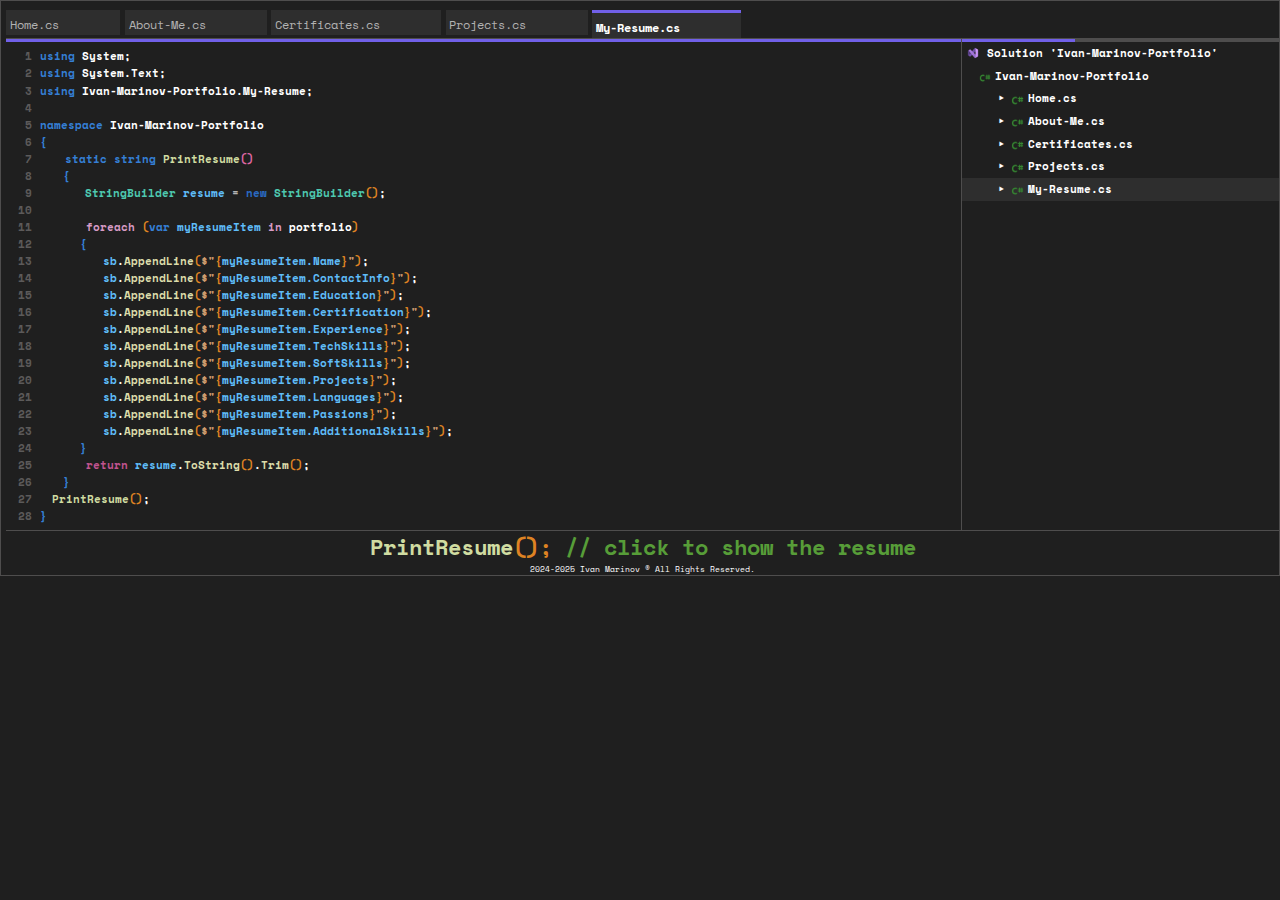
<file: my-resume.html>
<!DOCTYPE html>
<html lang="en">
<head>
    <meta charset="UTF-8">
    <meta name="viewport" content="width=device-width, initial-scale=1.0">
    <title>I-M-Marinov-CV</title>
    <link rel="icon" type="image/x-icon" href="/resume/images/ICO/favicon.ico">
    <link rel="stylesheet" href="style.css">
    <link rel="stylesheet" href="responsive.css">
    <link rel="stylesheet" href="./style/print-resume.css">
    <link rel="stylesheet" href="https://cdn.jsdelivr.net/npm/bootstrap-icons/font/bootstrap-icons.css">

    <!-- <script src="/script/script.js"></script> -->
    
</head>
<body>

        <div id="start" class="main-container">

            <nav class="navigation">
                <div>
                    <ul>
                        <a href="./index.html">
                            <div class="tab">
                                <li>Home.cs</li>
                            </div>
                        </a>
                        <a href="./about-me.html">
                            <div class="tab">
                                <li>About-Me.cs</li>
                            </div>
                        </a>
                        <a href="./certificates.html">
                            <div class="tab">
                                <li>Certificates.cs</li>
                            </div>
                        </a>
                        <a href="./projects.html">
                            <div class="tab">
                                <li>Projects.cs</li>
                            </div>
                        </a>
                        <a href="./my-resume.html">
                            <div class="tab special">
                                <li>My-Resume.cs</li>
                            </div>
                        </a>
                        
                    </ul>
                </div>
            </nav>
    
            <div class="bottom-container">
    
                <div class="app-container" >
    
                    <ol class="code-row">
                        <li><span class="row-number" style="margin-left: 0.60em;">1</span><p>using <span class="usings">System<span class="semicolon">;</span></span></p><br></li>
                    </ol>

                    <ol class="code-row">
                        <li><span class="row-number" style="margin-left: 0.60em;">2</span><p>using <span class="usings">System.Text<span class="semicolon">;</span></span></p><br></li>
                    </ol>
    
                    <ol class="code-row">
                        <li><span class="row-number" style="margin-left: 0.60em;">3</span><p>using <span class="usings">Ivan-Marinov-Portfolio.My-Resume<span class="semicolon">;</span></span></p><br></li>
                    </ol>
    
                    <ol class="code-row">
                        <li><span class="row-number" style="margin-left:0.60em;">4</span><br></li>
                    </ol>
    
                    <ol class="code-row">
                        <li><span class="row-number"style="margin-left: 0.60em;">5</span><p>namespace <span class="usings">Ivan-Marinov-Portfolio</span></p><br></li>
                    </ol>
                    <ol class="code-row">
                        <li><span class="row-number" style="margin-left: 0.60em;">6</span><p>{</p><br></li>
                    </ol>
                        
                    <ol class="code-row">
                        <li><span class="row-number" style="margin-left: 0.60em;">7</span><p style="margin-left: 25px;">static string <span class="method"><strong>PrintResume<span class="parentheses">()</span></strong></span></p></li>
                    </ol>
    
                    <ol class="code-row">
                        <li><span class="row-number" style="margin-left: 0.60em;">8</span><p style="margin-left: 2em;">{</p><br></li>
                    </ol>
    
                    <ol class="code-row">
                        <li><span class="row-number" style="margin-left: 0.60em;">9</span><p style="margin-left: 4em;"><span class="console">StringBuilder</span><span class="variable"> resume </span><span class="equals">=</span><span class="new-keyword"> new </span><span class="console">StringBuilder</span><span class="execute-method">()</span><span class="semicolon">;</span></p><br></li>
                    </ol>
    
                    <ol class="code-row">
                        <li><span class="row-number">10</span><br></li>
                    </ol>
    
                    <ol class="code-row">
                        <li><span class="row-number">11</span><p style="margin-left: 4em;"><span class="foreach-cycle">foreach </span><span class="execute-method">(</span>var<span class="variable"> myResumeItem </span> <span class="in-keyword">in</span> <span class="collection">portfolio</span><span class="execute-method">)</span></p><br></li>
                    </ol>
    
                    <ol class="code-row">
                        <li><span class="row-number">12</span><p style="margin-left: 3.5em;">{</p><br></li>
                    </ol>
    
                    <ol class="code-row">
                        <li><span class="row-number">13</span><p style="margin-left: 5.50em;"><span class="variable">sb</span><span class="dot">.</span><span class="writeline">AppendLine</span><span class="execute-method">(</span><span class="text">$"<span class="execute-method">{</span><span class="variable">myResumeItem.Name</span><span class="execute-method">}</span>"<span class="execute-method">)</span><span class="semicolon">;</span></p><br></li>
                    </ol>

                    <ol class="code-row">
                        <li><span class="row-number">14</span><p style="margin-left: 5.50em;"><span class="variable">sb</span><span class="dot">.</span><span class="writeline">AppendLine</span><span class="execute-method">(</span><span class="text">$"<span class="execute-method">{</span><span class="variable"><a href="#id-contact-info" onclick="scrollToSection('id-contact-info')">myResumeItem.ContactInfo</a></span><span class="execute-method">}</span>"<span class="execute-method">)</span><span class="semicolon">;</span><span class="comment click"> // click me</span></p><br></li>
                    </ol>

                    <ol class="code-row">
                        <li><span class="row-number">15</span><p style="margin-left: 5.50em;"><span class="variable">sb</span><span class="dot">.</span><span class="writeline">AppendLine</span><span class="execute-method">(</span><span class="text">$"<span class="execute-method">{</span><span class="variable"><a href="#id-education" onclick="scrollToSection('id-education')">myResumeItem.Education</a></span><span class="execute-method">}</span>"<span class="execute-method">)</span><span class="semicolon">;</span><span class="comment click"> // click me</span></p><br></li>
                    </ol>
    
                    <ol class="code-row">
                        <li><span class="row-number">16</span><p style="margin-left: 5.50em;"><span class="variable">sb</span><span class="dot">.</span><span class="writeline">AppendLine</span><span class="execute-method">(</span><span class="text">$"<span class="execute-method">{</span><span class="variable"><a href="#id-certification" onclick="scrollToSection('id-certification')">myResumeItem.Certification</a></span><span class="execute-method">}</span>"<span class="execute-method">)</span><span class="semicolon">;</span><span class="comment click"> // click me</span></p><br></li>
                    </ol>

                        
                    <ol class="code-row">
                        <li><span class="row-number">17</span><p style="margin-left: 5.50em;"><span class="variable">sb</span><span class="dot">.</span><span class="writeline">AppendLine</span><span class="execute-method">(</span><span class="text">$"<span class="execute-method">{</span><span class="variable"><a href="#id-experience" onclick="scrollToSection('id-experience')">myResumeItem.Experience</a></span><span class="execute-method">}</span>"<span class="execute-method">)</span><span class="semicolon">;</span><span class="comment click"> // click me</span></p><br></li>
                    </ol>

                    <ol class="code-row">
                        <li><span class="row-number">18</span><p style="margin-left: 5.50em;"><span class="variable">sb</span><span class="dot">.</span><span class="writeline">AppendLine</span><span class="execute-method">(</span><span class="text">$"<span class="execute-method">{</span><span class="variable"><a href="#id-tech-skills" onclick="scrollToSection('id-tech-skills')">myResumeItem.TechSkills</a></span><span class="execute-method">}</span>"<span class="execute-method">)</span><span class="semicolon">;</span><span class="comment click"> // click me</span></p><br></li>
                    </ol>

                    <ol class="code-row">
                        <li><span class="row-number">19</span><p style="margin-left: 5.50em;"><span class="variable">sb</span><span class="dot">.</span><span class="writeline">AppendLine</span><span class="execute-method">(</span><span class="text">$"<span class="execute-method">{</span><span class="variable"><a href="#id-soft-skills" onclick="scrollToSection('id-soft-skills')">myResumeItem.SoftSkills</a></span><span class="execute-method">}</span>"<span class="execute-method">)</span><span class="semicolon">;</span><span class="comment click"> // click me</span></p><br></li>
                    </ol>

                    <ol class="code-row">
                        <li><span class="row-number">20</span><p style="margin-left: 5.50em;"><span class="variable">sb</span><span class="dot">.</span><span class="writeline">AppendLine</span><span class="execute-method">(</span><span class="text">$"<span class="execute-method">{</span><span class="variable"><a href="#id-projects" onclick="scrollToSection('id-projects')">myResumeItem.Projects</a></span><span class="execute-method">}</span>"<span class="execute-method">)</span><span class="semicolon">;</span><span class="comment click"> // click me</span></p><br></li>
                    </ol>

                    <ol class="code-row">
                        <li><span class="row-number">21</span><p style="margin-left: 5.50em;"><span class="variable">sb</span><span class="dot">.</span><span class="writeline">AppendLine</span><span class="execute-method">(</span><span class="text">$"<span class="execute-method">{</span><span class="variable"><a href="#id-additional-info" onclick="scrollToSection('id-languages')">myResumeItem.Languages</a></span><span class="execute-method">}</span>"<span class="execute-method">)</span><span class="semicolon">;</span><span class="comment click"> // click me</span></p><br></li>
                    </ol>

                    <ol class="code-row">
                        <li><span class="row-number">22</span><p style="margin-left: 5.50em;"><span class="variable">sb</span><span class="dot">.</span><span class="writeline">AppendLine</span><span class="execute-method">(</span><span class="text">$"<span class="execute-method">{</span><span class="variable"><a href="#id-additional-info 2" onclick="scrollToSection('id-passions')">myResumeItem.Passions</a></span><span class="execute-method">}</span>"<span class="execute-method">)</span><span class="semicolon">;</span><span class="comment click"> // click me</span></p><br></li>
                    </ol>

                    <ol class="code-row">
                        <li><span class="row-number">23</span><p style="margin-left: 5.50em;"><span class="variable">sb</span><span class="dot">.</span><span class="writeline">AppendLine</span><span class="execute-method">(</span><span class="text">$"<span class="execute-method">{</span><span class="variable"><a href="#id-additional-info 3" onclick="scrollToSection('id-additional-skills')">myResumeItem.AdditionalSkills</a></span><span class="execute-method">}</span>"<span class="execute-method">)</span><span class="semicolon">;</span><span class="comment click"> // click me</span></p><br></li>
                    </ol>
    
                    <ol class="code-row">
                        <li><span class="row-number">24</span><p style="margin-left: 3.5em;">}</p><br></li>
                    </ol>
    
                    <ol class="code-row">
                        <li><span class="row-number">25</span><p style="margin-left: 4em;"><span class="return-keyword">return </span><span class="variable">resume</span><span class="dot">.</span><span class="writeline">ToString</span><span class="execute-method">()</span><span class="dot">.</span><span class="writeline">Trim</span><span class="execute-method">()</span><span class="semicolon">;</span></p><br></li>
                    </ol>
    
                    <ol class="code-row">
                        <li><span class="row-number">26</span><p style="margin-left: 2em;">}</p><br></li>
                    </ol>
    
                    <ol class="code-row">
                        <li><span class="row-number">27</span><p style="margin-left: 1em;"><span class="method"><strong><a href="#resume-start">PrintResume</a></strong><span class="execute-method">()</span><span class="semicolon">;</span></strong><span class="comment click"> // click the method to execute</span></span></p><br></li>
                    </ol>
                    
                    <ol class="code-row">
                        <li><span class="row-number">28</span><p>}</p><br></li>
                    </ol>  
    
                </div>
    
                <div class="solution-explorer">
    
                    <div class="row"><p><img class="solution-icon" src="./icons/devblog-brand-visualstudio2022.png" alt="solution-icon">Solution 'Ivan-Marinov-Portfolio'</p></div>
                    <div class="row"><ul style="margin-left: 1.5em;"><img class="solution-csharp-icon" src="./icons/file_type_csharp_icon.png" alt="chsarp-icon">Ivan-Marinov-Portfolio</ul></div>
                    <a href="./index.html"><div class="row"><li><img class="solution-csharp-icon" src="./icons/file_type_csharp_icon.png" alt="chsarp-icon">Home.cs</li></div></a>
                    <a href="./about-me.html"><div class="row"><li><img class="solution-csharp-icon" src="./icons/file_type_csharp_icon.png" alt="chsarp-icon">About-Me.cs</li></div></a>
                    <a href="./certificates.html"><div class="row"><li><img class="solution-csharp-icon" src="./icons/file_type_csharp_icon.png" alt="chsarp-icon">Certificates.cs</li></div></a>
                    <a href="./projects.html"><div class="row"><li><img class="solution-csharp-icon" src="./icons/file_type_csharp_icon.png" alt="chsarp-icon">Projects.cs</li></div></a>
                    <a href="./my-resume.html"><div class="row special"><li><img class="solution-csharp-icon" src="./icons/file_type_csharp_icon.png" alt="chsarp-icon">My-Resume.cs</li></div></a>
    
                </div>
            </div>

            <div class="print-resume-method">
                <a href="./my-resume-hidden.html"><span class="method">PrintResume<span class="execute-method">()<span class="semicolonm">;</span></span> </span><span class="comment">// click to show the resume</span></a>  
            </div>
    
        <div id="resume-start" class="resume-body">

            
            <div class="go-to-top-button-container">
                <div>
                    <a href="#start"><button class="go-to-start-button" title="Go to the top of the page"><i class="bi bi-arrow-up-short"></i></button></a>
                </div>
            </div>

            <div class="big-container">
    
                <div class="left-container">
                    <div class="resume-header">
                        <h1 class="name">Ivan Marinov</h1>
                        <p class="profession">Junior <img class="profession-icon" src="./resume/images/ICO/resume-ico-extra/c-sharp.svg" alt=""> Developer</p>
        
                        <div class="summary">
                                <p>
                                Highly-motivated C# Development student with practical experience and
                                confidently working with .NET, HTML & CSS and keen toward acquiring more skills. 
                                Looking to apply and hone my skills at your company ! 
                                </p>
                        </div>
                            <div  id="id-contact-info" class="contact-info">
                                <div class="phone-container">
                                    <img class="phone-svg" src="./resume/images/SVG/phone.svg" alt="cell-phone"> 
                                    <p class="phone-number">+359883419616</p>
                                </div>
                                <div class="email-container">
                                    <img class="email-svg" src="./resume/images/SVG/email.svg" alt="email">
                                    <p class="email"><a href="mailto: ivan.marinov.marinov@gmail.com">ivan.marinov.marinov@gmail.com</a></p>
                                </div>
                                <div class="location-container">
                                    <img class="location-svg" src="./resume/images/SVG/location.svg" alt="location">
                                    <p class="city">Plovdiv, Bulgaria</p>
                                </div>
                            </div>
                        </div>
        
                    <div class="inner-columns">
        
                                            <!-- EDUCATION -->
        
                                            <h2  id="id-education" class="education-heading">EDUCATION</h2> 
        
                                            <div class="education1">
                                                <div class="edu-column-1">
                                                    <h4 class="school">Software University</h4>
                                                    <h5 class="major">C# Developer Path</h5>
                                                </div>
                                                <div class="edu-column-2">
                                                    <p class="period">2023 - Present</p>
                                                </div>
                                            </div>
                                            
                                            <div class="education1">
                                                <div class="edu-column-1">
                                                    <h4 class="school">Plovdiv University "Paisii Hilendarski"</h4>
                                                    <h5 class="major">Major: English philology</h5>
                                                </div>
                                                <div class="edu-column-2">
                                                    <p class="period">2009 - 2013</p>
                                                </div>
                                            </div>
                        
                                            <div class="education1">
                                                <div class="edu-column-1">
                                                    <h4 class="school">High School "Vitcho Grancharov"</h4>
                                                    <h5 class="major">Major: Computer Science / Informatics + Mathematics /</h5>
                                                </div>
                                                <div class="edu-column-2">
                                                    <p class="period">2003 - 2008</p>
                                                </div>
                                            </div>
                        
                                            <h2  id="id-certification" class="certification">CERTIFICATION</h2> 
                                        <div class="certification-container">
                        
                                            <div class="certificate-container">
                        
                                                <h4 id="softuni" class="school-name">Software University</h4>
                        
                                                <h4 class="certificate-name"><a href="https://softuni.bg/certificates/details/159134/31ffff0a" target=”_blank”>C# Basics</a></h4>
                                                <p class="certificate-details">Conditonal Statements, Advanced Conditional Statements, For-Loop, While-Loop,Nested Loops, Good Practices</p>
                                                <h4 class="certificate-name"><a href="https://softuni.bg/certificates/details/179563/d2d5a42d" target=”_blank”>C# Fundamentals</a></h4>
                                                <p class="certificate-details">Data Types and Variables, HTTP Basics, Arrays, Associative Arrays, Methods, Lists, Objects and Classes, 
                                                    Software Development Concepts, Regular Expressions, Database Basics, QA Introduction</p>
                                                <h4 class="certificate-name"><a href="https://softuni.bg/certificates/details/198064/87e761f9" target=”_blank”>C# Advanced</a></h4>
                                                <p class="certificate-details">Stacks and Queues, Multidimensional Arrays, Advanced Sets and Dictionaries, Streams, 
                                                    Files and Directories, Implementing Linked List, Stack & Queues, Iterators and Comparators, Generics </p>
                                                <h4 class="certificate-name"><a href="https://softuni.bg/certificates/details/213178/c2ba3081" target=”_blank”>C# OOP</a></h4>
                                                <p class="certificate-details">Inheritance and Encapsulation, Interfaces and Abstraction, 
                                                    Polymorphism, Exception Handling, SOLID Principles, Reflection and Attributes, Unit Testing, Mocking, Mocking and Test Driven Development, Design Patterns </p>
                                                <h4 class="certificate-name"><a href="https://softuni.bg/certificates/details/205229/fafcbc88" target=”_blank”>HTML & CSS</a></h4>
                                                <p class="certificate-details">Typography in CSS, Box Model and Position, Flexbox, Responsive Web Design, Forms & Working with Forms</p>
                                                <h4 class="certificate-name"><a href="https://softuni.bg/certificates/details/237544/8b1491d2" target=”_blank”>JavaScript Advanced</a></h4>
                                                <p class="certificate-details">Advanced Syntax, Functions and Statements, Objects and Composition, DOM Manipulations and Events, Advanced Functions, Unit Testing and Error Handling, Classes, Prototypes and Inheritance</p>
                                                <h4 class="certificate-name"><a href="https://softuni.bg/certificates/details/212341/ecd3f678" target=”_blank”>JavaScript Front-End</a></h4>
                                                <p class="certificate-details">JavaScript Syntax Fundamentals, JS Arrays & Strings, Functions & Statements, Objects & Classes, DOM Manipulation and Events, HTTP and REST, Asynchronous Programming</p>
                                                <h4 class="certificate-name"><a href="https://softuni.bg/certificates/details/241309/87492098" target="_blank">JavaScript Applications</a></h4>
                                                <p class="certificate-details">HTTP and REST Services, Asynchronous Programming, Remote Data and Authentications, Single Page Applications, Architecture and Testting, Client Side Rendering, Routing, Modular Applications</p>
                                                <h4 class="certificate-name"><a href="https://softuni.bg/certificates/details/221090/02b8cfb5" target=”_blank”>Entity Framework Core</a></h4>
                                                <p class="certificate-details">ORM Fundamentals, Entity Relations, LINQ, Advanced Querying, Migrations in EF Core, JSON & XML Processing, EF Core Essentials for ASP.NET, Best Practices, NoSQL</p>
                                                <h4 class="certificate-name"><a href="https://softuni.bg/certificates/details/216705/0315fe7b" target=”_blank”>MS SQL</a></h4>
                                                <p class="certificate-details">Databases, CRUD, Table Relations, Built-In Functions, Subqueries and Joins, Indices and Data Aggregation, Functions and Stored Procedures, Triggers and Transactions</p>
                                                <h4 class="certificate-name"><a href="https://softuni.bg/certificates/details/228350/37811186" target=”_blank”>ASP.NET Fundamentals</a></h4>
                                                <p class="certificate-details">HTTP Protocol, ASP.NET and Databases, State Management & Asynchronous Processing, ASP.NET Core Identity</p>
                                                <h4 class="certificate-name"><a href="https://softuni.bg/certificates/details/232792/e8e0bf10" target=”_blank”>ASP.NET Advanced</a></h4>
                                                <p class="certificate-details">Routing and Binding, Views, DI and Services, Filters & Middleware, Web API, Web Application Security and ASP.NET Core, ASP.NET Core Identity, Architecture, Testing, SignalR  </p>
                                            </div>
                        
                                            <div id="ruse" class="certificate-container">
                        
                                                <h4 class="school-name">Ruse Technical University "Angel Kanchev"</h4>
                        
                                                <h4 class="certificate-name">Certificate of computer literacy</h4>
                        
                                            </div>
                                        </div>
        
                        <h2 id="id-experience">EXPERIENCE</h2> 
                        <p class="tasks-achievements">&#10022 Tasks / &#10687 Achievements</p>
        
                                <!-- ALL EMPLOYERS' CONTAINER -->
           
                            
                            <!-- Employer 1 -->
                                    
                            <div class="upper-column-employer1">
                                <div class="upper-column-1">
                                        <h4 class="title">Fleet Operations Manager</h4>
                                        <h4 class="company">Ultimate Fleet Service Inc.</h4>
                                        <p class="description">Trucking transport carrier and logistics company</p>
                                </div>
                                <div class="upper-column-2">
                                    <p class="period">06/2018 - 12/2024</p>
                                    <p class="location">Plovdiv / Chicago, IL</p>
                                </div>
                                
                            </div>
                            <div class="lower-column">
                                <ul>
                                    <li><span class="task">Managing the fleet of 200+ trucks</span></li>
                                    <li><span class="task">Overlooking performance</span></li>
                                    <li><span class="task">Maintaining a high customer satisfaction</span></li>
                                    <li><span class="task">Reliably resolve any issues that arise</span></li>
                                    <li class="achievement"><span>Successfully updated procedures and increased efficiency</span></li>
        
        
                                </ul>
                            </div>
        
                            <!-- Employer 2 -->
        
                            <div class="upper-column-employer2">
                                <div class="upper-column-1">
                                    <h4 class="title">Customer Support & Logistics Operations Lead</h4>
                                    <h4 class="company">Transfreight Group LTD.</h4>
                                    <p class="description">Trucking transport carrier and logistics company</p>
                                </div>
                                <div class="upper-column-2">
                                    <p class="period">03/2014 - 06/2018</p>
                                    <p class="location">Plovdiv / Chicago, IL</p>
                                </div>
                            </div>
                            <div class="lower-column">
                                <ul>
                                    
                                    <li><span class="task">Working close with the Operations Manager on improving workflow efficiency</span></li>
                                    <li><span class="task">Interviewing and hiring new team members and Fleet Managers</span></li>
                                    <li><span class="task">Training new employees and overlooking their performance</span></li>
                                    <li><span class="task">Actively involved in any operational planning and strategy</span></li>
                                    <li><span class="task">In charge of setting goals and new procedures to improve efficiency and productivity</span></li>
                                    <li class="achievement"><span>I have connected with several B2B customers, developed and implemented procedures to maintain and expand relationships with said clients</span></li>
                                        
                                </ul>
                            </div>
        
                            <!-- Employer 3 -->
        
                            <div class="upper-column-employer3">
                                <div class="upper-column-1">
                                    <h4 class="title">Customer Solutions Associate</h4>
                                    <h4 class="company">Transfreight Group LTD.</h4>
                                    <p class="description">Trucking transport carrier and logistics company</p>
                                </div>
                                <div class="upper-column-2">
                                    <p class="period">07/2013 - 03/2014</p>
                                    <p class="location">Plovdiv / Chicago, IL</p>
                                </div>
                            </div>
                            <div class="lower-column">
                                <ul>
        
                                    <li><span class="task">Resolve technical issues</span></li>
                                    <li><span class="task">Issue and track payments made on a daily basis</span></li>
                                    <li><span class="task">Update customers on any ongoing issues with the fleet of semi-trucks</span></li>
                                    <li><span class="task">Book loads for all the semi-trucks in the assigned fleet daily</span></li>
                                    <li><span class="task">Record exchanges with clients in the TMS System</span></li>
                                    <li class="achievement"><span>Prepared several training materials to aid any new coworkers get up to speed</span></li>
                                
                                </ul>
                            </div>
        
        
        
        
                    </div>
                </div>  
            
                <div class="right-container">
                        <img class="profile-picture" src="./resume/images/Picture4-bright.jpg" alt="picture">
        
                        <h2 id="id-tech-skills" class="skills">TECHNICAL SKILLS</h2> 
        
                        <div class="skills-container">
                            <p class="skills-list"> 
        
                                <ul>
                                    <li>C#, .NET, .NET Core</li>
                                    <li>JavaScript, HTML, CSS</li>
                                    <li>MS SQL, Entity Framework Core</li>
                                    <li>ASP.NET</li>
                                    <li>Visual Studio 2022</li>
                                    <li>Visual Studio Code</li>
                                    <li>CRM / ERP</li>
                                    <li>Google G Suite</li>
                                    <li>Spreadsheets</li>
                                    <li>Google Apps Script</li>
                                    <li>Data management skills</li>
                                    <li>Hardware knowledge</li>
                                    <li>MS Office</li>
                                    <li>WordPress</li>
                                    <li>EFS and Comdata e-funds</li>
                                    <li>Photoshop Enthusiast</li>
                                </ul>
                                
                        </div>
        
                        <h2 id="id-soft-skills" class="skills">SOFT SKILLS</h2> 
        
                        <div class="strenghts-container">
        
                            <div class="team-leader-container">
                                <img class="team-leader-svg" src="./resume/images/SVG/team-leader.svg" alt="">
                                <h4>Team Leader</h4>
                            </div>
                            <div class="organized-container">
                                <img class="organized-svg" src="./resume/images/SVG/organized.svg" alt="">
                                <h4>Highly organized with attention to detail</h4>
                            </div>
        
                           <div class="time-management">
                                <img class="time-management-svg" src="./resume/images/SVG/time-management.svg" alt="">
                                <h4>Time management</h4>
                           </div>
        
                           <div class="problem-solver">
                                <img class="problem-solver-svg" src="./resume/images/SVG/problem-solver.svg" alt="">
                                <h4>Problem solver</h4>
                           </div>
                            
                            <div class="knowledgable">
                                <img class="knowledgable-svg" src="./resume/images/SVG/knowledgeble-user-interface.svg" alt="">
                                <h4>Knowledgeable in User Interface / User Experience</h4>
                            </div>
        
                        </div>
        
                        <h2  id="id-projects" class="skills projects">PROJECTS</h2> 
        
                        <div class="projects-container">
    
                            <h4><img class="cup-svg" src="./resume/images/ICO/resume-ico-extra/cup.svg" alt="" title="TOP 3 Project for the ASP.NET Advanced Course at SoftUni"> </a><a href="https://github.com/I-M-Marinov/LoadVantage-Project" target=”_blank”> LoadVantage Project </h4>
                            <h4><a href="https://github.com/I-M-Marinov/Calendar-by-I-M-Marinov" target=”_blank”> G Easy Calendar </a></h4>
                            <h4><a href="https://github.com/I-M-Marinov/Phone-Book-by-I-M-Marinov" target=”_blank”> Phone-Book </a></h4>
                            <h4><a href="https://github.com/I-M-Marinov/Flappy-Doggy-Game-by-I-M-Marinov" target=”_blank”>Flappy-Doggy-Game</a></h4>
                            <h4><a href="https://github.com/I-M-Marinov/CV-Resume-Template-By-Ivan-Marinov" target=”_blank”> CV / Resume Project </a></h4>
                            <h4><a href="https://github.com/I-M-Marinov/Rock-Paper-Scissors-Lizard-Spock-by-I-M-Marinov" target=”_blank”>Rock-Paper-Scissors-Lizard-Spock Game</a></h4>
        
                        </div>
        
                        <h2 id="id-languages" class="languages">LANGUAGES</h2> 
                        <div class="languages"> 
                                    
                                <div class="languages-container">
                                    <h4 class="language-name">Bulgarian:</h4>
                                    <h4 class="">Native</h4>
                                    <div class="coma"></div>
                                    <div class="coma"></div>
                                    <div class="coma"></div>
                                    <div class="coma"></div>
                                    <div class="coma"></div>
                                </div>
        
                                <div class="languages-container">
                                    <h4 class="language-name">English:</h4>
                                    <h4 class="">Proficient</h4>
                                    <div class="coma"></div>
                                    <div class="coma"></div>
                                    <div class="coma"></div>
                                    <div class="coma"></div>
                                    <div class="coma-white"></div>
                                </div>
        
                        </div>
        
                        <h2 id="id-passions" class="skills passions">PASSIONS</h2> 
        
                        <div class="passions-container">
        
                            <div class="computer-science-container">
                                <img class="computer-svg" src="./resume/images/SVG/PC2.svg" alt="">
                                <h4>Computer Science</h4>
                            </div>
        
                            <div class="dogs-container">
                                <img class="dogs-svg" src="./resume/images/SVG/dogs.svg" alt="">
                                <h4>Dogs (I have 2)</h4>
                            </div>
        
                            <div class="cycling-container">
                                <img class="cycling-svg" src="./resume/images/SVG/cycling.svg" alt="">
                                <h4>Cycling</h4>
                            </div>
        
        
                        </div>
        
                        <h2 id="id-additional-skills"class="skills additional">ADDITIONAL SKILLS</h2> 
        
                        <div class="driving-container">
                            <img class="driving-svg" src="./resume/images/SVG/car2.svg" alt="">
                            <h4>Driving License Category "B"</h4>
                        </div>
                    
                    </div>
            
            </div>
            
        
            <div class="bigger-container">
               
                <div class="links-container1">
        
                            <div class="links-left-column">
                                <h2>CERTIFICATES</h2>
            
                                <img class="softuni-svg" src="./resume/images/SVG/software-university-logo.svg" alt="">
        
                                <h4><a href="https://softuni.bg/Certificates/Details/159134/31ffff0a" target=”_blank”><img class="resume-icons-csharp" src="./resume/images/ICO/resume-ico-extra/c-sharp.svg" alt="">Programming Basics certificate</a></4>
                                <h4><a href="https://softuni.bg/Certificates/Details/179563/d2d5a42d" target=”_blank”><img class="resume-icons-csharp" src="./resume/images/ICO/resume-ico-extra/c-sharp.svg" alt="">Programming Fundamentals certificate</a></4>
                                <h4><a href="https://softuni.bg/certificates/details/198064/87e761f9" target=”_blank”><img class="resume-icons-csharp" src="./resume/images/ICO/resume-ico-extra/c-sharp.svg" alt="">Advanced certificate</a></4>
                                <h4><a href="https://softuni.bg/certificates/details/213178/c2ba3081" target=”_blank”><img class="resume-icons-csharp" src="./resume/images/ICO/resume-ico-extra/c-sharp.svg" alt="">Object-Oriented Programming certificate</a></4>        
                                <h4><a href="https://softuni.bg/certificates/details/205229/fafcbc88" target=”_blank”><img class="resume-icons" src="./resume/images/ICO/resume-ico-extra/html-5.svg" alt=""><img class="resume-icons" src="./resume/images/ICO/resume-ico-extra//css-3.svg" alt="">HTML & CSS certificate</a></4>
                                <h4><a href="https://softuni.bg/certificates/details/237544/8b1491d2" target=”_blank”><img class="resume-icons" src="./resume/images/ICO/resume-ico-extra/javascript.svg" alt="">JS Advanced certificate</a></4>
                                <h4><a href="https://softuni.bg/certificates/details/212341/ecd3f678" target=”_blank”><img class="resume-icons" src="./resume/images/ICO/resume-ico-extra/javascript.svg" alt="">JS Front-End certificate</a></4>
                                <h4><a href="https://softuni.bg/certificates/details/241309/87492098" target=”_blank”><img class="resume-icons" src="./resume/images/ICO/resume-ico-extra/javascript.svg" alt="">JS Applications certificate</a></4>
                                <h4><a href="https://softuni.bg/certificates/details/221090/02b8cfb5" target=”_blank”><img class="resume-icons-efc" src="./resume/images/ICO/resume-ico-extra/EFC-icon.svg" alt="">Entity Framework Core</a></4>       
                                <h4><a href="https://softuni.bg/certificates/details/216705/0315fe7b" target=”_blank”><img class="resume-icons" src="./resume/images/ICO/resume-ico-extra/sql-database.svg" alt="">MS SQL</a></4>   
                                <h4><a href="https://softuni.bg/certificates/details/228350/37811186" target=”_blank”><img class="resume-icons" src="./resume/images/ICO/resume-ico-extra/asp-net-ico.svg" alt="">ASP.NET Fundamentals</a></4>   
                                <h4><a href="https://softuni.bg/certificates/details/232792/e8e0bf10" target=”_blank”><img class="resume-icons" src="./resume/images/ICO/resume-ico-extra/asp-net-ico.svg" alt="">ASP.NET Advanced</a></4>
                            </div>        
        
                            <div class="links-right-column">
                                <h2 class="find-me-online">FIND ME ONLINE</h2>
        
                                <a href="https://www.linkedin.com/in/ivan-marinov-marinov/" target=”_blank”>
                                    <div class="linkedin-container">
                                        <img src="./resume/images/SVG/linkedin.svg" alt="">
                                        <h4>LinkedIn</4>
                                    </div>
                                </a>
                                <a href="https://github.com/I-M-Marinov" target=”_blank”>
                                    <div class="github-container">
                                        <img src="./resume/images/SVG/github.svg" alt="">
                                        <h4>GitHub</4>
                                    </div>
                                </a>
                                <a href="https://www.facebook.com/lcfrrr" target=”_blank”>
                                    <div class="facebook-container">
                                        <img src="./resume/images/SVG/facebook.svg" alt="">
                                        <h4>Facebook</4>
                                    </div>
                                </a>
                                <a href="https://imarinov.dev" target=”_blank”>
                                    <div class="portfolio-container">
                                        <img src="./resume/images/SVG/portfolio-svg.svg" alt="">
                                        <h4>Portfolio</4>
                                    </div>
                                </a>
                            </div>
        
                            <div class="resume-buttons">

                                <div><button class="print" onClick="window.scrollTo(0, 0); setTimeout(function() { window.print(); }, 750);"  title="Click to print my resume or save it as PDF ( suggested format -> A4, no margins, with background graphics )">Save as PDF</button></div>

                                <!-- <div>
                                    <a  href="./my-resume-hidden.html" target=”_blank” title="Open this Resume in a new window"><button class="print">Open in a Tab</button></a>
                                </div> -->
                             
                                <div class="schedule-interview">
                                    <a  href="https://calendar.app.google/cRrnDn8xL2Kk8ugu7" target=”_blank” title="Click here to schedule an Interview with Ivan Marinov"><button class="schedule-interview-button">Schedule an Interview</button></a>
                                </div>
                            </div>
        
            </div>
        </div>
    
    </div>

    <footer>
        <p>2024-2025 Ivan Marinov ® All Rights Reserved.</p>
    </footer>

    <canvas id="snow-canvas"></canvas>
    <script src="/script/script.js"></script>

    
</body>
</html>
</file>
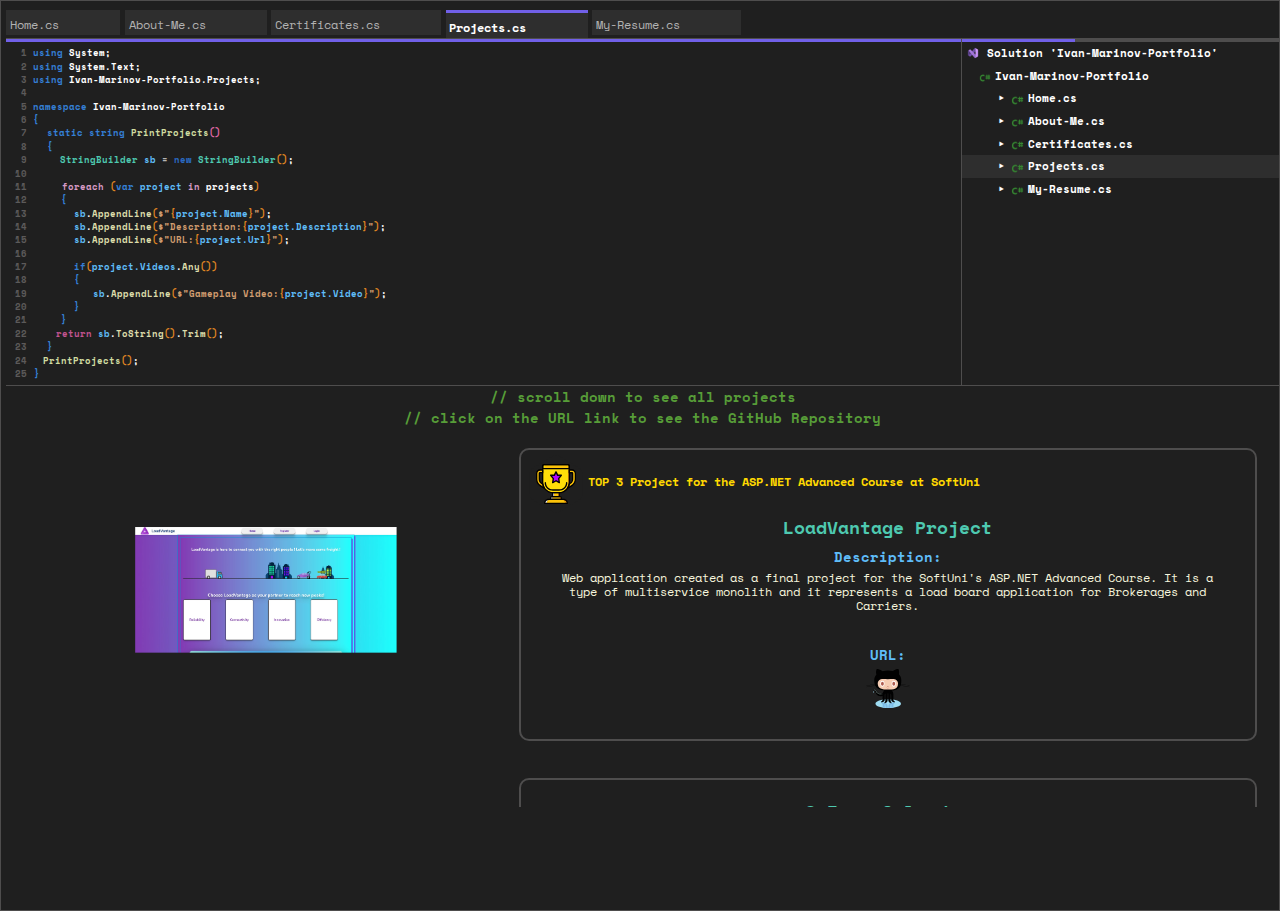
<file: projects.html>
<!DOCTYPE html>
<html lang="en">
<head>
    <meta charset="UTF-8">
    <meta name="viewport" content="width=device-width, initial-scale=1.0">
    <title>I-M-Marinov-Projects</title>
    <link rel="icon" type="image/x-icon" href="/resume/images/ICO/favicon.ico">
    <link rel="stylesheet" href="style.css">
    <link rel="stylesheet" href="responsive.css">



</head>
<body>

    <div class="main-container projects">

        <nav class="navigation">
            <div>
                <ul>
                    <a href="./index.html">
                        <div class="tab">
                            <li>Home.cs</li>
                        </div>
                    </a>
                    <a href="./about-me.html">
                        <div class="tab">
                            <li>About-Me.cs</li>
                        </div>
                    </a>
                    <a href="./certificates.html">
                        <div class="tab">
                            <li>Certificates.cs</li>
                        </div>
                    </a>
                    <a href="./projects.html">
                        <div class="tab special">
                            <li>Projects.cs</li>
                        </div>
                    </a>
                    <a href="./my-resume.html">
                        <div class="tab">
                            <li>My-Resume.cs</li>
                        </div>
                    </a>
                    
                </ul>
            </div>
        </nav>

        <div class="bottom-container">

            <div class="app-container projects" >

                <ol class="code-row">
                    <li><span class="row-number" style="margin-left: 0.6em;">1</span><p>using <span class="usings">System<span class="semicolon">;</span></span></p><br></li>
                </ol>

                <ol class="code-row">
                    <li><span class="row-number" style="margin-left: 0.6em;">2</span><p>using <span class="usings">System.Text<span class="semicolon">;</span></span></p><br></li>
                </ol>

                <ol class="code-row">
                    <li><span class="row-number" style="margin-left: 0.6em;">3</span><p>using <span class="usings">Ivan-Marinov-Portfolio.Projects<span class="semicolon">;</span></span></p><br></li>
                </ol>

                <ol class="code-row">
                    <li><span class="row-number" style="margin-left: 0.6em;">4</span><br></li>
                </ol>

                <ol class="code-row">
                    <li><span class="row-number"style="margin-left: 0.6em;">5</span><p>namespace <span class="usings">Ivan-Marinov-Portfolio</span></p><br></li>
                </ol>
                <ol class="code-row">
                    <li><span class="row-number" style="margin-left: 0.6em;">6</span><p>{</p><br></li>
                </ol>
                    
                <ol class="code-row">
                    <li><span class="row-number" style="margin-left: 0.6em;">7</span><p style="margin-left: 1.5em;">static string <span class="method"><strong>PrintProjects<span class="parentheses">()</span></strong></span></p></li>
                </ol>

                <ol class="code-row">
                    <li><span class="row-number" style="margin-left: 0.6em;">8</span><p style="margin-left: 1.5em;">{</p><br></li>
                </ol>

                <ol class="code-row">
                    <li><span class="row-number" style="margin-left: 0.6em;">9</span><p style="margin-left: 3em;"><span class="console">StringBuilder</span><span class="variable"> sb </span><span class="equals">=</span><span class="new-keyword"> new </span><span class="console">StringBuilder</span><span class="execute-method">()</span><span class="semicolon">;</span></p><br></li>
                </ol>

                <ol class="code-row">
                    <li><span style="margin-left: 0em;" class="row-number">10</span><br></li>
                </ol>

                <ol class="code-row">
                    <li><span style="margin-left: 0em;" class="row-number">11</span><p style="margin-left: 3.2em;"><span class="foreach-cycle">foreach </span><span class="execute-method">(</span>var<span class="variable"> project </span> <span class="in-keyword">in</span> <span class="collection">projects</span><span class="execute-method">)</span></p><br></li>
                </ol>

                <ol class="code-row">
                    <li><span style="margin-left: 0em;" class="row-number">12</span><p style="margin-left: 3em;">{</p><br></li>
                </ol>

                <ol class="code-row">
                    <li><span style="margin-left: 0em;" class="row-number">13</span><p style="margin-left: 4.5em;"><span class="variable">sb</span><span class="dot">.</span><span class="writeline">AppendLine</span><span class="execute-method">(</span><span class="text">$"<span class="execute-method">{</span><span class="variable">project.Name</span><span class="execute-method">}</span>"<span class="execute-method">)</span><span class="semicolon">;</span></p><br></li>
                </ol>

                <ol class="code-row">
                    <li><span style="margin-left: 0em;" class="row-number">14</span><p style="margin-left: 4.5em;"><span class="variable">sb</span><span class="dot">.</span><span class="writeline">AppendLine</span><span class="execute-method">(</span><span class="text">$"Description:<span class="execute-method">{</span><span class="variable">project.Description</span><span class="execute-method">}</span>"<span class="execute-method">)</span><span class="semicolon">;</span></p><br></li>
                </ol>

                <ol class="code-row">
                    <li><span style="margin-left: 0em;" class="row-number">15</span><p style="margin-left: 4.5em;"><span class="variable">sb</span><span class="dot">.</span><span class="writeline">AppendLine</span><span class="execute-method">(</span><span class="text">$"URL:<span class="execute-method">{</span><span class="variable">project.Url</span><span class="execute-method">}</span>"<span class="execute-method">)</span><span class="semicolon">;</span></p><br></li>
                </ol>

                <ol class="code-row">
                    <li><span style="margin-left: 0em;" class="row-number">16</span><br></li>
                </ol>

                <ol class="code-row">
                    <li><span style="margin-left: 0em;" class="row-number">17</span><p style="margin-left: 4.5em;">if</p><span class="execute-method">(</span><span class="variable">project.Videos</span><span class="dot">.</span><span class="writeline">Any</span><span class="execute-method">()</span><span class="execute-method">)</span><br></li>
                </ol>

                <ol class="code-row">
                    <li><span style="margin-left: 0em;" class="row-number">18</span><p style="margin-left: 4.5em;">{</p><br></li>
                </ol>
                
                <ol class="code-row">
                    <li><span style="margin-left: 0em;" class="row-number">19</span><p style="margin-left: 6.66em;"><span class="variable">sb</span><span class="dot">.</span><span class="writeline">AppendLine</span><span class="execute-method">(</span><span class="text">$"Gameplay Video:<span class="execute-method">{</span><span class="variable">project.Video</span><span class="execute-method">}</span>"<span class="execute-method">)</span><span class="semicolon">;</span></p><br></li>
                </ol>

                <ol class="code-row">
                    <li><span style="margin-left: 0em;" class="row-number">20</span><p style="margin-left: 4.5em;">}</p><br></li>
                </ol>

                <ol class="code-row">
                    <li><span style="margin-left: 0em;" class="row-number">21</span><p style="margin-left: 3em;">}</p><br></li>
                </ol>

                <ol class="code-row">
                    <li><span style="margin-left: 0em;" class="row-number">22</span><p style="margin-left: 2.5em;"><span class="return-keyword">return </span><span class="variable">sb</span><span class="dot">.</span><span class="writeline">ToString</span><span class="execute-method">()</span><span class="dot">.</span><span class="writeline">Trim</span><span class="execute-method">()</span><span class="semicolon">;</span></p><br></li>
                </ol>

                <ol class="code-row">
                    <li><span style="margin-left: 0em;" class="row-number">23</span><p style="margin-left: 1.5em;">}</p><br></li>
                </ol>

                <ol class="code-row">
                    <li><span style="margin-left: 0em;" class="row-number">24</span><p style="margin-left: 1em;"><span class="method"><strong>PrintProjects</strong><span class="execute-method">()</span><span class="semicolon">;</span></strong></span></p><br></li>
                </ol>
                
                <ol class="code-row">
                    <li><span style="margin-left: 0em;" class="row-number">25</span><p>}</p><br></li>
                </ol>      

            </div>

            <div class="solution-explorer">

                <div class="row"><p><img class="solution-icon" src="./icons/devblog-brand-visualstudio2022.png" alt="solution-icon">Solution 'Ivan-Marinov-Portfolio'</p></div>
                <div class="row"><ul style="margin-left: 1.5em;"><img class="solution-csharp-icon" src="./icons/file_type_csharp_icon.png" alt="chsarp-icon">Ivan-Marinov-Portfolio</ul></div>
                <a href="./index.html"><div class="row"><li><img class="solution-csharp-icon" src="./icons/file_type_csharp_icon.png" alt="chsarp-icon">Home.cs</li></div></a>
                <a href="./about-me.html"><div class="row"><li><img class="solution-csharp-icon" src="./icons/file_type_csharp_icon.png" alt="chsarp-icon">About-Me.cs</li></div></a>
                <a href="./certificates.html"><div class="row "><li><img class="solution-csharp-icon" src="./icons/file_type_csharp_icon.png" alt="chsarp-icon">Certificates.cs</li></div></a>
                <a href="./projects.html"><div class="row special"><li><img class="solution-csharp-icon" src="./icons/file_type_csharp_icon.png" alt="chsarp-icon">Projects.cs</li></div></a>
                <a href="./my-resume.html"><div class="row"><li><img class="solution-csharp-icon" src="./icons/file_type_csharp_icon.png" alt="chsarp-icon">My-Resume.cs</li></div></a>

            </div>

        </div>

        <div class="comment projects scroll"><p>// scroll down to see all projects</p></div>

        <div class="comment projects swipe"><p>// swipe left to see all projects</p></div>

        <div class="comment projects"><p>// click on the URL link to see the GitHub Repository</p></div>

        <div class="my-projects-container">
            <div class="carousel-container">

                <div class="project-container">
                    
                    <div class="project-picture">
                        <img id="project-picture1" src="./images/projects-screenshots/loadVantage-project.png" alt="">
                    </div>
        
                    <div class="project-description">

                        <div class="cup-container">
                            <img class="cup-svg2" src="./resume/images/ICO/resume-ico-extra/cup2.svg" alt="" title="TOP 3 Project for the ASP.NET Advanced Course at SoftUni">
                            <p class="cup-text">TOP 3 Project for the ASP.NET Advanced Course at SoftUni</p>
                        </div>

                        <h2>LoadVantage Project</h2>
        
                        <h3>Description:</h3>
                        <p>Web application created as a final project for the SoftUni's ASP.NET Advanced Course. It is a type of multiservice monolith and it represents a load board application for Brokerages and Carriers.</p>
        
                      <div class="url-container">
                        <h3>URL:</h3>
                        <span><a href="https://github.com/I-M-Marinov/LoadVantage-Project" target=”_blank”><img src="./icons/github-octocat-svgrepo-com.svg" alt="github-repository-link"></a></span>
                      </div>
        
                    </div>
        
                </div>

                <div class="project-container">

                    <div class="project-picture">
                        <img id="project-picture1" src="./images/projects-screenshots/calendar-project-screenshot.png" alt="">
                    </div>
        
                    <div class="project-description">
                        <h2>G Easy Calendar</h2>
        
                        <h3>Description:</h3>
                        <p>Web application that works with Google Calendar API and helps the user control their calendar in an alternative way.</p>
        
                      <div class="url-container">
                        <h3>URL:</h3>
                        <span><a href="https://github.com/I-M-Marinov/Calendar-by-I-M-Marinov" target=”_blank”><img src="./icons/github-octocat-svgrepo-com.svg" alt="github-repository-link"></a></span>
                      </div>
        
                    </div>
        
                </div>

                <div class="project-container">

                    <div class="project-picture">
                        <img id="project-picture1" src="./images/projects-screenshots/Rock-Paper-Scissors-Lizard-Spock-Screenshot.png" alt="">
                    </div>
        
                    <div class="project-description">
                        <h2>Rock-Paper-Scissors-Lizard-Spock Console Game</h2>
        
                        <h3>Description:</h3>
                        <p>A version of the popular game ROCK - PAPER - SCISSORS with the addition of the LIZARD and SPOCK as thought of by Sam Kass and Karen Bryla developed for Console in C#.</p>
        
                      <div class="url-container">
                        <h3>URL:</h3>
                        <span><a href="https://github.com/I-M-Marinov/Rock-Paper-Scissors-Lizard-Spock-by-I-M-Marinov" target=”_blank”><img src="./icons/github-octocat-svgrepo-com.svg" alt="github-repository-link"></a></span>
                      </div>
        
                    </div>
        
                </div>

                <div class="project-container">
        
                    <div class="project-picture">
                        <img id="project-picture2" src="./images/projects-screenshots/flappy-doggie-game.PNG" alt="">
                    </div>
        
                    <div class="project-description special">
                        
                            <h2>Flappy-Doggy-Game-by-I-M-Marinov</h2>
        
                            <h3>Description:</h3>
                            <p>Simple Windows Forms game that resembles the famous "Flappy Bird" game.</p>
        
                            <div class="url-container">
                                <div class="icon-links-projects">
                                    <div class="icon-link-1">
                                        <h3>URL:</h3>
                                        <span><a href="https://github.com/I-M-Marinov/Flappy-Doggie-Game-by-I-M-Marinov" target=”_blank”><img src="./icons/github-octocat-svgrepo-com.svg" alt="github-repository-link"></a></span>
                                    </div>
                                    <div class="icon-link-2">
                                        <h3>Gameplay Video:</h3>
                                        <span><a href="https://www.youtube.com/watch?v=fjd_cWuVttM" target=”_blank”><img src="./icons/video-courses-svgrepo-com.svg" alt="github-repository-link"></a></span>
                                    </div>
                                </div>
                            </div>
                    </div>
        
                </div>
        
                <div class="project-container">
        
                    <div class="project-picture">
                        <img id="project-picture2" src="./images/projects-screenshots/Phone-book-screenshot.png" alt="">
                    </div>
        
                    <div class="project-description">
                        
                            <h2>Phone-Book-by-I-M-Marinov</h2>
        
                            <h3>Description:</h3>
                            <p>Simple UI Windows application for saving your contacts developed in C#.</p>
        
                            <div class="url-container">
                                <h3>URL:</h3>
                                <span><a href="https://github.com/I-M-Marinov/Phone-Book-by-I-M-Marinov" target=”_blank”><img src="./icons/github-octocat-svgrepo-com.svg" alt="github-repository-link"></a></span>
                            </div>
                    </div>
        
                </div>
        
                <div class="project-container">
        
                    <div class="project-picture">
                        <img id="project-picture3" src="./images/projects-screenshots/Resume-CV-Screenshot.png" alt="">
                    </div>
        
                    <div class="project-description">
                        <h2>CV/Resume Template By I-M-Marinov</h2>
        
                        <h3>Description:</h3>
                        <p>A CV / Resume template developed with HTML/CSS.</p>
        
                      <div class="url-container">
                        <h3>URL:</h3>
                        <span><a href="https://github.com/I-M-Marinov/CV-Resume-Template-By-Ivan-Marinov" target=”_blank”><img src="./icons/github-octocat-svgrepo-com.svg" alt="github-repository-link"></a></span>
                      </div>
        
                    </div>
        
                </div>
            </div>
        </div>

        <footer>
            <p>2024-2025 Ivan Marinov ® All Rights Reserved.</p>
        </footer>

    </div>
    
    <canvas id="snow-canvas"></canvas>
    <script src="/script/script.js"></script>

</body>
</html>
</file>
<file: style.css>
@import url('https://fonts.googleapis.com/css2?family=Space+Mono:ital,wght@0,400;0,700;1,400;1,700&display=swap');
@import url('./style/effects.css');
@import url('./style/app-container.css');
@import url('./style/navigation.css');
@import url('./style/solution-explorer.css');
@import url('./style/footer.css');
@import url('./resume/styles/main.css');
@import url('./style/console-container.css');
@import url('./style/projects.css');
@import url('./style/certificates.css');


* {
    padding: 0;
    margin: 0;
    box-sizing: border-box;
}

body {
    width: 90%;
    height: auto;
    margin: 0 auto;
    background-color: #1F1F1F;
    border: 1px #4e4d4d solid;
}

html {
    font: 18px/1.5 "Space Mono";
    scroll-behavior: smooth;
    scrollbar-width: none; /* Hides scrollbar in Firefox */
}

html::-webkit-scrollbar {
  display: none; /* Hides scrollbar */
}

.buttons-container{
    margin-left: 3em;
    margin-right: -1em;
    
}

.main-container {
    display: flex;
    flex-direction: column;
    background-color: #1F1F1F;
    padding-top: 0.5em;
    padding-left: 0.3em;
}

.bottom-container{
    font-size: 13px;
    font-weight: 600;
    display: flex;
    flex-direction: row;
    border-top: 1px #4e4d4d solid;
    border-bottom: 1px #4e4d4d solid;
    z-index: 300;
}

.go-to-start-button {
    
    display: inline-block;
    font-family: "Montserrat", sans-serif;
    font-weight: 800;
    margin-bottom: 2em;
    margin-left: 5em;
    margin-right: -3em;
    width: 2em;
    height: 2em;
    border-radius: 0.9em;
    background-color: #307de2;
    box-shadow: 0px -23px 25px 0px rgba(0, 0, 0, 0.17) 
    inset, 0px -36px 30px 0px rgba(0, 0, 0, 0.15) 
    inset, 0px -79px 40px 0px rgba(0, 0, 0, 0.1) 
    inset, 0px 2px 1px rgba(0, 0, 0, 0.06), 0px 4px 2px rgba(0, 0, 0, 0.09), 0px 8px 4px rgba(0, 0, 0, 0.09), 0px 16px 8px rgba(0, 0, 0, 0.09);
 
}

.counter {
    display: flex;
    justify-content: center;
}


.alert {
    position: fixed;
    top: 50%;
    left: 50%;
    transform: translate(-50%, -50%);
    background-color: #bebebe;
    border: 2px solid #7160E8;
    padding: 1em;
    box-shadow: 0 4px 8px rgba(0, 0, 0, 0.1);
    z-index: 1000;
    text-align: center;  /* center the elements inside the div  */
    display: none;

  }
  
  #alertMessage {
    display: block;
    margin-bottom: 10px;
    font-size: 1em;
  }
  
  #closeAlertButton {
    background-color: #000000;
    color: #ffffff;
    border: 1px solid #7160E8;
    padding: 0.5em 1em;
    cursor: pointer;
  }

  #customAlertPicture{
    scale: 80%;
    margin-bottom: 10px;
  }

  #minimized-window{
    border: 0.15em black solid;
    border-bottom: solid #7160E8;
    background-color: #2E2E2E;
    width: 20em;
    height: 3em;
    padding: 0 0.5em 0 0.50em;
    margin: 2em 0 5em 1em;
    align-self: center;
    text-align: center;
    display: none;
  }

  .minimized{
    display: none;
  }

  #minimized-window a{
    text-decoration: none;
    color: #4EC9B0;
  }

  #minimized-window:hover{
    background-color: #3D3D3D;
  }
</file>
<file: responsive.css>
@media (max-width: 2560px) {
    /* Styles for WQHD screens */

    .bottom-container {
        font-size: 1em;
    }

    .app-container {
        font-size: 0.60em;
    }

    .app-container.projects{
        font-size: 0.55em;
    }

    .solution-explorer {
        font-size: 0.65em;
    }

    .navigation {
        display: flex;
        flex-direction: row;
        justify-content: flex-start;
        align-items: center;
        padding: 0;
    }

    .navigation ul {
        gap: 0.25em;
    }

    .tab li{ 
        font-size: 0.95em;
        padding: 0.3em 0.75em 0em 0.3em;
    }

    .console-window-header {
        width: 55%;
        height: 1.5em;
        margin-top: 1em;
        padding-bottom: 1em;
    }

    .minimize,
    .maximize,
    .close {
        padding-top: 0.1em;
        width: 1.2em;
        height: 1.2em;
    }

    #alertMessage {
        font-size: 1em;
    }

    #customAlertPicture{
        width: 100%;
    } 

    .console-window {
        width: 55%;
        height: 25em;
        margin: 0 auto;
        margin-bottom: 1em;

    }

    .console-window-header span img {
        display: flex;
        position: relative;
        margin-left: -0.25em;
        padding-bottom: 0.25em;
    }

    .console-window h1 {
        font-size: 2.2em;
        padding-left: 1em;
        padding-top: 1em;
    }

    .console-window h1:first-of-type {
        padding-top: 2em;
    }

    .console-window h2 {
        font-size: 1.45em;
        padding-left: 2em;
        padding-top: 1em;
    }

    .console-window h2:first-of-type {
        padding-top: 1.3em;
    }


    .picture img{
        width: 15%;
    }

    .my-projects-container {
        margin: 0;
        display: flex;
        width: 100%;
    }

    .carousel-container {
        margin: 0;
        display: flex;
        flex-direction: column;
        align-items: flex-start;
        align-content: flex-start;
        overflow-y: auto;
        scroll-snap-type: y mandatory;
        height: 49%; 
        z-index: 299;
    }

    .project-container {
        display: flex;
        flex-direction: row;
        justify-content: center;
        align-content: flex-start;
        align-items: flex-start;
        padding-top: 0.5em;
        padding-left: 0.6em;
        width: 100%;
        height: 25em;
    }

    .project-picture {
        pointer-events: none;
        margin-right: 0.25em;
        flex-shrink: 0;
    }

    .project-picture img {
        align-self: flex-start;
        height: auto;
        object-fit: contain;
        scale: 100%;
    }

    #project-picture1{
        padding-bottom: 8em;
    }
    
    #project-picture2{
        padding-bottom: 9em;
    }
    
    #project-picture3{
        padding-bottom: 9em;
    }
    .project-description {
        width: 60%;
        height: auto;
        margin-right: 0.9em;
    }

    .project-description h2 {
        font-size: 1.5em;
        padding-bottom: 0.25em;
    }

    .project-description h3 {
        font-size: 1.2em;
        padding: 0.25em;
    }

    .project-description p {
        font-size: 0.90em;
        line-height: 1.2em;
    }

    .url-container {
        display: flex;
        flex-direction: column;
        padding-top: 1em;
        flex-grow: 2;
    }

    .url-container img {
        margin-top: 0.5em;
        width: 5%;
        border-radius: 0.5em;
    }

    .carousel-container::-webkit-scrollbar {
        display: none;
    }

    .print-resume-method {
        display: none;
    }

    .go-to-start-button {
        font-size: 0.8em;
        width: 3em;
        height: 3em;
    }
    .big-container{
        margin-left: 0;   
    }
    .resume-body{
        display: flex;
        justify-content: center;

    }

    .go-to-start-button {
    
        display: inline-block;
        font-family: "Montserrat", sans-serif;
        font-weight: 700;
        font-size: 0.8em;
        padding: 0;
        margin-bottom: 1em;
        margin-left: -6em;
        width: 4em;
        height: 4em;

    }

    footer {
        font-size: 0.55em;
    }

}

@media (max-width: 1910px) {
    /* Styles for larger screens */

    body {
        width: 100%;
        height: auto;
    }

    .bottom-container {
        font-size: 1em;
    }

    .app-container {
        font-size: 0.53em;
    }

    .solution-explorer {
        font-size: 0.60em;
        width: 15%;
    }

    .console-window-header {
        width: 50%;       
        height: 0.7em;
        margin-top: 1em;
        padding: 0 0 1em 0;
    }

    .minimize,
    .maximize,
    .close {
        padding-top: 0.1em;
        width: 1em;
        height: 1em;
    }

    #alertMessage {
        margin-bottom: 1em;
        font-size: 0.80em;
    }

    #closeAlertButton {
    padding: 0.4em 0.5em;
    cursor: pointer;
    font-size: 0.85em;
    }

    #customAlertPicture{
        width: 100%;
        height: auto;
        margin-bottom: 2px;
    }

    .console-window {
        border: 3px black solid;
        width: 50%; 
        height: 18em;
        margin: 0 auto;
        margin-bottom: 1em;

    }

    .console-window-header span img {
        display: flex;
        position: relative;
        margin-left: -0.25em;
        padding-bottom: 0.25em;
    }

    .console-window h1 {
        font-size: 1.8em;
        padding-left: 0.8em;
        padding-top: 1em;
    }

    .console-window h1:first-of-type {
        padding-top: 2.5em;
    }

    .console-window h2 {
        font-size: 1.1em;
        padding-left: 2em;
        padding-top: 1em;
    }

    .console-window h2:first-of-type {
        padding-top: 1.5em;
    }

    .picture img{
        width: 15%;
    }

    footer {
        font-size: 0.45em;
    }

    .my-projects-container {
        margin: 0;
        display: flex;
        width: 100%;
    }

    .carousel-container {
        margin: 0;
        display: flex;
        flex-direction: column;
        align-items: flex-start;
        align-content: flex-start;
        /* flex-wrap: nowrap; */
        overflow-y: auto;
        scroll-snap-type: y mandatory;
        height: 50%;
        z-index: 299;
    }

    .project-container {
        display: flex;
        flex-direction: row;
        justify-content: center;
        align-content: flex-start;
        align-items: flex-start;
        padding-top: 0.9em;
        padding-left: 0.3em;
        width: 100%;
        height: 21em;
    }

    .project-picture {
        pointer-events: none;
        margin-right: 0.25em;
        flex-shrink: 0;
    }

    .project-picture img {
        align-self: flex-start;
        height: auto;
        object-fit: contain;
        scale: 100%;
    }

    #project-picture1,
    #project-picture2,
    #project-picture3{
        padding-bottom: 0em;
    }
    

    .project-description {
        width: 60%;
        height: auto;
        margin-right: 0.25em;
        align-self: center;
    }


    .project-description h2 {
        font-size: 1.3em;
        padding-bottom: 0.15em;

    }

    .project-description h3 {
        font-size: 1em;
        padding: 0.25em;
    }

    .project-description p {
        font-size: 0.75em;
        line-height: 1.2em;
    }

    .url-container img {
        margin-top: 0.05em;
        width: 5.5%;
        border-radius: 0.2em;
        margin-bottom: 0;
    }

    .print-resume-method {
        display: none;
    }

    .print-resume-method a {
        text-decoration: none;
    }

    .go-to-start-button {
    
        display: inline-block;
        font-family: "Montserrat", sans-serif;
        font-weight: 700;
        font-size: 0.8em;
        padding: 0;
        margin-bottom: 1em;
        margin-left: -6em;
        width: 4em;
        height: 4em;

    }
}

@media (max-width: 1650px) {
    /* Styles for larger screens */

    body {
        width: 100%;
        height: auto;
    }

    .bottom-container {
        font-size: 1em;
    }

    .app-container {
        font-size: 0.60em;
    }

    .solution-explorer {
        font-size: 0.60em;
    }

    .console-window-header {
        width: 45%;
        height: 0.7em;
        margin-top: 1em;
        padding: 0 0 1em 0;
    }

    .minimize,
    .maximize,
    .close {
        padding-top: 0.1em;
        width: 1em;
        height: 1em;
    }

    #alertMessage {
        margin-bottom: 1em;
        font-size: 0.75em;
    }

    #closeAlertButton {
    padding: 0.4em 0.5em;
    cursor: pointer;
    font-size: 0.85em;
    }

    #customAlertPicture{
        width: 100%;
        height: auto;
        margin-bottom: 2px;
    }


    .console-window {
        border: 3px black solid;
        width: 45%;
        height: 17em;
        margin: 0 auto;
        margin-bottom: 1em;

    }

    .console-window-header span img {
        display: flex;
        position: relative;
        margin-left: -0.25em;
        padding-bottom: 0.25em;
    }

    .console-window h1 {
        font-size: 1.60em;
        padding-left: 0.8em;
        padding-top: 1em;
    }

    .console-window h1:first-of-type {
        padding-top: 2.5em;
    }

    .console-window h2 {
        font-size: 1em;
        padding-left: 2em;
        padding-top: 1em;
    }

    .console-window h2:first-of-type {
        padding-top: 1em;
    }


    .picture img{
        width: 15%;
    }
    footer {
        font-size: 0.45em;
    }

    .my-projects-container {
        margin: 0;
        display: flex;
        width: 100%;
    }

    .carousel-container {
        margin: 0;
        display: flex;
        flex-direction: column;
        align-items: flex-start;
        align-content: flex-start;
        flex-wrap: nowrap;
        overflow-y: auto;
        scroll-snap-type: y mandatory;
        height: 45%;
        z-index: 299;
    }

    .project-container {
        display: flex;
        flex-direction: row;
        justify-content: center;
        align-content: flex-start;
        align-items: flex-start;
        padding-top: 0.3em;
        padding-left: 0.3em;
        width: 100%;
        height: 20em;
    }

    .project-picture {
        pointer-events: none;
        margin-right: 0.25em;
        flex-shrink: 0;
    }

    .project-picture img {
        align-self: flex-start;
        height: auto;
        object-fit: contain;
        scale: 100%;
    }

    #project-picture1,
    #project-picture2,
    #project-picture3{
        padding-bottom: 0em;
    }
    
    .project-description {
        width: 60%;
        height: auto;
        margin-right: 0.25em;
        align-self: center;
    }


    .project-description h2 {
        font-size: 1.3em;
        padding-bottom: 0.15em;

    }

    .project-description h3 {
        font-size: 1em;
        padding: 0.25em;
    }

    .project-description p {
        font-size: 0.75em;
        line-height: 1.2em;
    }

    .url-container img {
        margin-top: 0.05em;
        width: 6.5%;
        border-radius: 0.2em;
        margin-bottom: 0;
    }


    .print-resume-method {
        display: none;
    }

    .print-resume-method a {
        text-decoration: none;
    }

    .go-to-start-button {
    
        display: inline-block;
        position: absolute;
        font-family: "Montserrat", sans-serif;
        font-weight: 700;
        font-size: 0.8em;
        padding: 0;
        margin-bottom: 0.5;
        margin-top: 1.5em;
        margin-bottom: 2em;
        margin-left: 1.5em;
        width: 4em;
        height: 4em;

    }
}

@media (max-width: 1455px) {
    /* Styles for larger screens */

    body {
        width: 100%;
        height: auto;
    }

    .bottom-container {
        font-size: 0.8em;
    }

    .app-container {
        font-size: 0.85em;
    }

    .solution-explorer {
        font-size: 0.75em;
        width: 20%;
    }

    .console-window-header {
        width: 45%;
        height: 0.7em;
        margin-top: 1em;
        padding: 0 0 1em 0;
    }

    .minimize,
    .maximize,
    .close {
        padding-top: 0.1em;
        width: 1em;
        height: 1em;
    }

    #alertMessage {
        margin-bottom: 1em;
        font-size: 0.75em;
    }

    #closeAlertButton {
    padding: 0.4em 0.5em;
    cursor: pointer;
    font-size: 0.80em;
    }

    #customAlertPicture{
        width: 75%;
        height: auto;
        margin-bottom: 2px;
    }


    .console-window {
        border: 3px black solid;
        width: 45%;
        height: 17em;
        margin: 0 auto;
        margin-bottom: 1em;

    }

    .console-window-header span img {
        display: flex;
        position: relative;
        margin-left: -0.25em;
        padding-bottom: 0.25em;
    }

    .console-window h1 {
        font-size: 1.4em;
        padding-left: 0.8em;
        padding-top: 1em;
    }

    .console-window h1:first-of-type {
        padding-top: 2.5em;
    }

    .console-window h2 {
        font-size: 0.9em;
        padding-left: 2em;
        padding-top: 1em;
    }

    .console-window h2:first-of-type {
        padding-top: 1.2em;
    }

    .picture img{
        width: 15%;
    }

    footer {
        font-size: 0.55em;
    }

    .carousel-container {
        margin: 0;
        display: flex;
        flex-direction: column;
        align-items: flex-start;
        align-content: flex-start;
        overflow-y: auto;
        scroll-snap-type: y mandatory;
        height: 45%; 
        z-index: 299;
    }


    .project-container {
        display: flex;
        flex-direction: row;
        justify-content: center;
        align-content: flex-start;
        align-items: flex-start;
        padding-top: 0.3em;
        padding-left: 0.3em;
        width: 100%;
        height: 20em;
    }

    .project-picture {
        pointer-events: none;
        margin-right: 0.25em;
        flex-shrink: 0;
    }

    .project-picture img {
        align-self: flex-start;
        height: auto;
        object-fit: contain;
        scale: 80%;
    }

    #project-picture1,
    #project-picture2,
    #project-picture3{
        padding-bottom: 0em;
    }
    .project-description {
        width: 60%;
        height: auto;
    }


    .project-description h2 {
        font-size: 1.25em;
        padding-bottom: 0.15em;

    }

    .project-description h3 {
        font-size: 1em;
        padding: 0.25em;
    }

    .project-description p {
        font-size: 0.75em;
        line-height: 1.2em;
    }

    .url-container img {
        margin-top: 0.05em;
        width: 6.5%;
        border-radius: 0.2em;
    }

    .go-to-start-button {
    
        display: inline-block;
        position: absolute;
        font-family: "Montserrat", sans-serif;
        font-weight: 700;
        font-size: 0.8em;
        padding: 0;
        margin-bottom: 0.5;
        margin-top: 1.5em;
        margin-bottom: 2em;
        margin-left: 1.5em;
        width: 4em;
        height: 4em;

    }

    .print-resume-method {
        display: none;
    }

    .print-resume-method a {
        text-decoration: none;
    }

    .big-container{
        margin-left: 0.5em;
    }

}

@media (max-width: 1360px) {
    /* Styles for larger screens */

    .bottom-container {
        font-size: 0.9em;
    }

    .app-container {
        font-size: 0.70em;
    }

    .solution-explorer {
        font-size: 0.7em;
        width: 25%;
    }

    .console-window-header {
        width: 45%;
        height: 0.5em;
        margin-top: 1em;
        padding: 0 0 1em 0;
    }

    .minimize,
    .maximize,
    .close {
        padding-top: 0.1em;
        width: 1em;
        height: 1em;
    }

    #alertMessage {
        margin-bottom: 2px;
        font-size: 0.75em;
    }

    #closeAlertButton {
    padding: 0.2em 0.5em;
    cursor: pointer;
    font-size: 0.75em;
    }

    #customAlertPicture{
        width: 75%;
        height: auto;
        margin-bottom: 2px;
    }


    .console-window {
        border: 3px black solid;
        width: 45%;
        height: 13em;
        margin: 0 auto;
        margin-bottom: 1em;

    }

    .console-window-header span img {
        display: flex;
        position: relative;
        margin-left: -0.25em;
        padding-bottom: 0.25em;
    }

    .console-window h1 {
        font-size: 1em;
        padding-left: 1.5em;
        padding-top: 1em;
    }

    .console-window h1:first-of-type {
        padding-top: 2.5em;
    }

    .console-window h2 {
        font-size: 0.75em;
        padding-left: 2em;
        padding-top: 1em;
    }

    .console-window h2:first-of-type {
        padding-top: 1.5em;
    }

    footer {
        font-size: 0.45em;
    }

    .carousel-container {
        margin: 0;
        display: flex;
        flex-direction: column;
        align-items: flex-start;
        align-content: flex-start;
        justify-content: flex-start;
        overflow-y: auto;
        scroll-snap-type: y mandatory;
        height: 42%; 
        z-index: 299;
    }

    .project-container {
        display: flex;
        flex-direction: row;
        justify-content: center;
        align-content: flex-start;
        align-items: flex-start;
        padding-top: 0.5em;
        padding-left: 0.6em;
        width: 100%;
        height: 25em;
    }

    .project-picture {
        pointer-events: none;
        margin-right: 0.25em;
        flex-shrink: 0;
        width: 40%;
    }

    .project-picture img {
        align-self: flex-start;
        height: auto;
        object-fit: contain;
        scale: 75%;
    }

    #project-picture1,
    #project-picture2,
    #project-picture3{
        padding-bottom: 0em;
    }

    .project-description {
        margin-right: 0.25em;
        align-self: center;
        width: 80%;
    }

    .project-description h2 {
        font-size: 1em;
        padding-bottom: 0.15em;

    }

    .project-description h3 {
        font-size: 0.75em;
        padding: 0.25em;
    }

    .project-description p {
        font-size: 0.65em;
        line-height: 1.2em;
    }

    .url-container img {
        margin-top: 0.05em;
        width: 6.5%;
        border-radius: 0.2em;
    }

    .comment.click{
        display: none;
    }

    .go-to-start-button {
        display: none;
    }

    .resume-body {
        display: none;
    }

    .print-resume-method {
        display: flex;
        justify-content: center;
        color: #D0DCA1;
        font-size: 1.2em;
        font-weight: 700;
        text-decoration: none;
    }

    .print-resume-method a {
        text-decoration: none;
    }

}

@media (max-width: 1024px) {


    .bottom-container {
        font-size: 1em;
    }

    .app-container {
        display: flex;
        font-size: 0.60em;
        flex-direction: column;
        width: 70%;
        flex-grow: 2;
    }

    .solution-explorer {
        font-size: 0.55em;
        width: 30%;
    }

    .navigation ul {
        gap: 0.15em;
    }

    .tab {
        font-size: 13px;
        padding: 0.1em 4em 0.1em 0;
    }

    .console-container {
        display: flex;
        flex-direction: column;
        padding: 0;
        margin: 0;
    }

    .console-window-header {
        width: 45%;
        height: 0.5em;
        margin-top: 1em;
        padding: 0 0 1em 0;
    }

    .minimize,
    .maximize,
    .close {
        padding-top: 0.1em;
        width: 1em;
        height: 1em;
    }

    #alertMessage {
        margin-bottom: 2px;
        font-size: 0.75em;
    }

    #closeAlertButton {
    padding: 0.2em 0.5em;
    cursor: pointer;
    font-size: 0.75em;
    }

    #customAlertPicture{
        width: 75%;
        height: auto;
        margin-bottom: 2px;
    }

    .console-window {
        border: 3px black solid;
        width: 45%;
        height: 12em;
        margin: 0 auto;
        background-color: rgb(0, 0, 0);
        color: #5FBDF9;
        margin-bottom: 1em;

    }

    .console-window-header span img {
        display: inline-flex;
        position: relative;
        margin-left: -0.25em;
        padding-bottom: 0.25em;
    }

    .console-window h1 {
        font-size: 0.95em;
        padding-left: 1.5em;
        padding-top: 1em;
    }

    .console-window h1:first-of-type {
        padding-top: 2.5em;
    }

    .console-window h2 {
        font-size: 0.60em;
        padding-left: 2em;
        padding-top: 0.6em;
    }

    .console-window h2:first-of-type {
        padding-top: 1.5em;
    }


    footer {
        font-size: 0.45em;
    }

    #minimized-window.visible {
        width: 15.5em;
        font-size: 0.90em;
    }

    .comment.projects.scroll{
        display: none;
    }

    .comment.projects.swipe{
        display: inline;
        font-size: 0.75em;
        padding-bottom: 0.2em;
    }

    .my-projects-container {
        margin: 0;
        display: flex;
        width: 100%;
    }

    .carousel-container {
        margin: 0;
        display: flex;
        flex-direction: row;
        align-items: flex-start;
        align-content: flex-start;
        flex-wrap: nowrap;
        overflow-x: auto;
        scroll-snap-type: x mandatory;
        height: 100%; 
        z-index: 299;
    }

    .project-container {
        padding-top: 4em;
        display: flex;
        flex-direction: column;
        align-content: flex-start;
        align-items: flex-start;
        width: 100%;
        height: 28em;
        flex-shrink: 0;

    }

    .project-picture {
        display: flex;
        justify-content: flex-start;
        flex-shrink: 0;
        object-fit: contain;
        width: 85%;
    }

    .project-picture img { 
        width: 100%;
        height: auto;
        order: 1;
    }

    #project-picture1,
    #project-picture2,
    #project-picture3{
        padding-bottom: 1em;
    }

    .project-description {
        padding: 0;
        margin-top: -2em;
        width: 95%;
        order: 2;
    }

    .project-description h2 {
        font-size: 1.1em;
        padding-top: 0.45em;
        padding-bottom: 0.15em;
    }

    .project-description h3 {
        font-size: 0.85em;
        padding: 0.25em;
    }

    .project-description p {
        padding-top: 0.25em;
        font-size: 0.65em;
        line-height: 1.3em;
    }

    .url-container {
        display: flex;
        flex-direction: column;
        flex-grow: 2;
    }

    .url-container img {
        margin-top: 0.05em;
        width: 6.5%;
        border-radius: 0.5em;
        overflow: hidden;
    }
    .go-to-start-button {
        display: none;
    }

    .resume-body {
        display: none;
    }

    .print-resume-method {
        display: flex;
        justify-content: center;
        color: #D0DCA1;
        font-size: 0.90em;
        font-weight: 700;
        text-decoration: none;
    }

    .print-resume-method a {
        text-decoration: none;
    }

    .cup-svg2{
        width: 45px;
        height: 45px;
        margin-top: 0.25em;
        margin-left: 0.25em;
    }

}

@media (max-width: 768px) {
    /* Tablet CSS */

    .bottom-container {
        font-size: 0.6em;
    }

    .app-container {
        font-size: 0.75em;
        width: 70%;
        padding: 0.5em 0em 0.5em 1em;
        flex-grow: 2;

    }

    .row-number {
        margin-right: 1em;
        margin-left: 0.5em;
        text-align: right;
    }

    .solution-explorer {
        font-size: 0.65em;
        @media (max-width: 542px){
            display: none;
        }
    }

    .solution-icon {
        width: 7%;
        height: auto;
        margin-bottom: -0.35em;
        margin-right: 0.3em;
    }

    .solution-csharp-icon {
        width: 4%;
        height: auto;
        margin-bottom: -0.35em;
        margin-right: 0.3em;
    }

    .navigation {
        display: flex;
        flex-direction: row;
        justify-content: flex-start;
        align-items: center;
    }

    .navigation ul {
        gap: 0.20em;
    }

    .tab {
        font-size: 11px;
        padding: 0.1em 4em 0.1em 0;
    }

    .console-window-header {
        width: 50%;
        height: 0.5em;
        margin: 0 auto;
        margin-top: 1em;
        padding: 0 0 1em 0;
    }

    .console-window-header img {
        padding: 0;
        padding-top: 0.1em;
    }

    .console-window {
        width: 50%;
        border: 3px black solid;
        height: 10em;
        background-color: rgb(0, 0, 0);
        color: #5FBDF9;
        margin-bottom: 1em;
    }

    .minimize,
    .maximize,
    .close {
        padding-top: 0.08em;
        width: 0.8em;
        height: 0.8em;
    }

    #alertMessage {
        margin-bottom: 2px;
        font-size: 0.5em;
    }

    #closeAlertButton {
    padding: 0.2em 0.5em;
    cursor: pointer;
    font-size: 0.5em;
    }

    #customAlertPicture{
        width: 75%;
        height: auto;
        margin-bottom: 2px;
    }

    #alertMessage {
        margin-bottom: 2px;
        font-size: 0.5em;
    }

    #closeAlertButton {
    padding: 0.2em 0.5em;
    cursor: pointer;
    font-size: 0.5em;
    }

    #customAlertPicture{
        width: 75%;
        height: auto;
        margin-bottom: 2px;
    }

    .console-window h1 {
        padding-top: 1em;
        padding-left: 0.75em;
        font-size: 0.75em;
    }

    .console-window h1:first-of-type {
        padding-top: 2.7em;
    }

    .console-window h2 {
        padding-top: 1.5em;
        padding-left: 2.5em;
        font-size: 0.49em;
    }

    .console-window h2:first-of-type {
        padding-top: 1.5em;
    }

    footer {
        font-size: 0.30em;
    }

    #minimized-window.visible {
        width: 15em;
        font-size: 0.85em;
    }

    .comment.projects.scroll{
        display: none;
    }

    .comment.projects.swipe{
        display: inline;
        font-size: 0.65em;
        padding-bottom: 0.2em;
    }

    .my-projects-container {
        margin: 0;
        display: flex;
        width: 100%;
    }

    .carousel-container {
        margin: 0;
        display: flex;
        flex-direction: row;
        align-items: flex-start;
        align-content: flex-start;
        flex-wrap: nowrap;
        overflow-x: auto;
        scroll-snap-type: x mandatory;
        height: 100%; 
        z-index: 299;
    }

    .project-container {
        display: flex;
        flex-direction: column;
        align-content: flex-start;
        align-items: flex-start;
        width: 100%;
        height: 22.5em;
        flex-shrink: 0;
        padding-top: 2em;

    }

    .project-picture {
        display: flex;
        padding: 0;
        flex-shrink: 0;
    }


    .project-picture img { 
        width: 100%;
        height: auto;
        order: 1;
        object-fit: contain;
    }

    .project-description {
        padding: 0;
        margin-top: -2em;
        width: 95%;
        order: 2;
    }

    .project-description h2 {
        font-size: 1em;
        padding-top: 0.25em;
        padding-bottom: 0.15em;
    }

    .project-description h3 {
        font-size: 0.70em;
        padding: 0.25em;
    }

    .project-description p {
        padding-top: 0.25em;
        font-size: 0.50em;
        line-height: 1.3em;
    }

    .url-container {
        display: flex;
        flex-direction: column;
        flex-grow: 2;
    }

    .url-container img {
        margin-top: 0.05em;
        width: 6.5%;
        border-radius: 0.5em;
        overflow: hidden;
    }
    .go-to-start-button {
        display: none;
    }

    .resume-body {
        display: none;
    }

    .print-resume-method {
        display: flex;
        justify-content: center;
        color: #D0DCA1;
        font-size: 0.90em;
        font-weight: 700;
        text-decoration: none;
    }

    .print-resume-method a {
        text-decoration: none;
    }

}

@media (max-width: 650px) {
    /* Tablet CSS */

    .bottom-container {
        font-size: 0.6em;
    }

    .app-container {
        font-size: 0.75em;
        width: 70%;
        padding: 0.5em 0em 0.5em 1em;
        flex-grow: 2;

    }

    .row-number {
        margin-right: 1em;
        margin-left: 0.5em;
        text-align: right;
    }

    .solution-explorer {
        font-size: 0.65em;
        @media (max-width: 572px){
            display: none;
        }
    }

    .solution-icon {
        width: 7%;
        height: auto;
        margin-bottom: -0.35em;
        margin-right: 0.3em;
    }

    .solution-csharp-icon {
        width: 4%;
        height: auto;
        margin-bottom: -0.35em;
        margin-right: 0.3em;
    }

    .navigation {
        display: flex;
        flex-direction: row;
        justify-content: flex-start;
        align-items: center;
    }

    .navigation ul {
        gap: 0.20em;
    }

    .tab {
        font-size: 0.5em;
        padding: 0.1em 4em 0.1em 0;
    }

    .console-window-header {
        width: 65%;
        height: 0.4em;
        margin: 0 auto;
        margin-top: 1em;
        padding: 0 0 1em 0;
    }

    .console-window-header img {
        padding: 0;
        padding-top: 0.1em;
    }

    .console-window {
        width: 65%;
        border: 3px black solid;
        height: 8em;
        background-color: rgb(0, 0, 0);
        color: #5FBDF9;
        margin-bottom: 1em;
    }

    .minimize,
    .maximize,
    .close {
        padding-top: 0.08em;
        width: 0.8em;
        height: 0.8em;
    }

    #alertMessage {
        margin-bottom: 2px;
        font-size: 0.5em;
    }

    #closeAlertButton {
    padding: 0.2em 0.5em;
    cursor: pointer;
    font-size: 0.5em;
    }

    #customAlertPicture{
        width: 75%;
        height: auto;
        margin-bottom: 2px;
    }

    .console-window h1 {
        padding-top: 1em;
        padding-left: 0.75em;
        font-size: 0.7em;
    }

    .console-window h1:first-of-type {
        padding-top: 2.5em;
    }

    .console-window h2 {
        padding-top: 1em;
        padding-left: 2.5em;
        font-size: 0.45em;
    }

    .console-window h2:first-of-type {
        padding-top: 2em;
    }

    footer {
        font-size: 0.25em;
    }

    #minimized-window.visible {
        width: 14em;
        font-size: 0.75em;
    }

    .comment.projects.scroll{
        display: none;
    }

    .comment.projects.swipe{
        display: inline;
        font-size: 0.65em;
        padding-bottom: 0.2em;
    }

    .my-projects-container {
        margin: 0;
        display: flex;
        width: 100%;
    }

    .carousel-container {
        margin: 0;
        display: flex;
        flex-direction: row;
        align-items: flex-start;
        align-content: flex-start;
        flex-wrap: nowrap;
        overflow-x: auto;
        scroll-snap-type: x mandatory;
        height: 100%; 
        z-index: 299;
    }

    .project-container {
        display: flex;
        flex-direction: column;
        align-content: flex-start;
        align-items: flex-start;
        width: 100%;
        height: 22.5em;
        flex-shrink: 0;
        padding-top: 2em;

    }

    .project-picture {
        display: flex;
        padding: 0;
        flex-shrink: 0;
    }


    .project-picture img { 
        width: 100%;
        height: auto;
        order: 1;
        object-fit: contain;
    }

    .project-description {
        padding: 0;
        margin-top: -2em;
        width: 95%;
        order: 2;
    }

    .project-description h2 {
        font-size: 1em;
        padding-top: 0.25em;
        padding-bottom: 0.15em;
    }

    .project-description h3 {
        font-size: 0.70em;
        padding: 0.25em;
    }

    .project-description p {
        padding-top: 0.25em;
        font-size: 0.50em;
        line-height: 1.3em;
    }

    .url-container {
        display: flex;
        flex-direction: column;
        flex-grow: 2;
    }

    .url-container img {
        margin-top: 0.05em;
        width: 6.5%;
        border-radius: 0.5em;
        overflow: hidden;
    }
    .go-to-start-button,
    .resume-body {
        display: none;
    }

    .print-resume-method {
        display: flex;
        justify-content: center;
        color: #D0DCA1;
        font-size: 0.90em;
        font-weight: 700;
        text-decoration: none;
    }

    .print-resume-method a {
        text-decoration: none;
    }

    .cup-svg2{
        width: 35px;
        height: 35px;
        margin-top: 0.25em;
        margin-left: 0.25em;
    }

}

@media (max-width: 479px) {
    /* Styles for phone */

    body {
        width: 100%;
        height: auto;
    }

    .bottom-container {
        font-size: 0.5em;
    }

    .app-container {
        display: flex;
        font-size: 0.90em;
        flex-direction: column;
        width: 85%;
        padding: 0.5em 0em 0.5em 1em;
        flex-grow: 2;

    }

    .row-number {
        margin-right: 1em;
        margin-left: 0.5em;
        text-align: right;
    }

    .solution-explorer {
        display: none;
    }

    .navigation {
        display: flex;
        flex-direction: row;
        justify-content: flex-start;
        align-items: center;
        padding: 0;
    }

    .navigation ul {
        gap: 0.10em;
    }

    .tab {
        font-size: 0.4em;
        padding: 0.3em 2.9em 0.3em 0;
    }

    .console-container {
        display: flex;
        flex-direction: column;
        padding: 0;
        margin: 0;
    }

    .console-window-header {
        width: 65%;
        height: 3.5px;
        margin-top: 2em;
        padding: 0 0 1em 0;
        background-color: #2E2E2E;
    }


    .console-window-header.home {
        width: 65%;
        height: 3.5px;
        margin: 0 auto;
        margin-top: 2em;
    }

    .console-window {
        width: 65%;
        height: 8em;
        margin: 0 auto;
        background-color: rgb(0, 0, 0);
        color: #5FBDF9;
        margin-bottom: 1em;

    }

    .console-window.home {
        width: 65%;
        height: 10em;
        margin: 0 auto;
    }

    .console-window-header img {
        padding: 0;
        padding-top: 0.15em;
    }


    .minimize,
    .maximize,
    .close {
        padding-top: 0.25em;
        width: 0.75em;
        height: 0.75em;
    }

    #alertMessage {
        margin-bottom: 2px;
        font-size: 0.5em;
    }

    #closeAlertButton {
    padding: 0.2em 0.5em;
    cursor: pointer;
    font-size: 0.5em;
    }

    #customAlertPicture{
        width: 75%;
        height: auto;
        margin-bottom: 2px;
    }
        
    .console-window h1{
        font-size: 0.60em;
        padding-left: 1em;
        padding-top: 1em;
    }

    .console-window h1:first-of-type{
        padding-top: 4em;
    }

    .console-window h2{
        font-size: 0.40em; 
        padding-left: 0.75em;
        padding-top: 0.50em;
    }

    .console-window h2:first-of-type {
        padding-top: 2em;
    }

    footer {
        font-size: 0.20em;
        padding-top: 1em;
    }

    #minimized-window.visible {
        width: 13em;
        font-size: 0.7em;
      }

    .comment.projects.scroll{
        display: none;
    }

    .comment.projects.swipe{
        display: inline;
        font-size: 0.5em;
    }

    .comment.projects{
    font-size: 0.6em;
    align-self: center;
    font-weight: 600;
    z-index: 300;
    }

    .my-projects-container {
        margin: 0;
        display: flex;
        width: 100%;

    }

    .carousel-container {
        margin: 0;
        padding: 0;
        display: flex;
        flex-direction: row;
        align-items: flex-start;
        overflow-x: auto;
        scroll-snap-type: x mandatory;
        height: 100%; 
        z-index: 299;
    }

    .project-container {
        display: flex;
        flex-direction: column;
        justify-content: flex-end;
        align-content: space-between;
        align-items: center;
        width: 100%;
        height: 19em;
        flex-shrink: 0;
        flex-grow: 1;
        padding: 0;
    }

    .project-container:nth-of-type(3){
        padding-top: 20.5em;
    }

    .project-picture {
        padding: 0;
        flex-shrink: 1;
    }

    .project-picture img { 
        width: 100%;
        height: auto;
        order: 1;
    }

    .project-description {
        padding: 0.5em 0 0 0;
        width: 95%;
        order: 2;
    }

    .project-description h2 {
        font-size: 0.75em;
        padding-bottom: 0.15em;

    }

    .project-description h3 {
        font-size: 0.5em;
        padding: 0.25em;
    }

    .project-description p {
        padding-top: 0.25em;
        font-size: 0.45em;
        line-height: 1.3em;
    }

    .url-container {
        display: flex;
        flex-direction: column;
        flex-grow: 2;
    }

    .url-container img {
        margin-top: 0.2em;
        width: 8%;
        border-radius: 0.5em;
        overflow: hidden;
    }
    .go-to-start-button {
        display: none;
    }

    .resume-body {
        display: none;
    }

    .print-resume-method {
        display: flex;
        justify-content: center;
        color: #D0DCA1;
        font-size: 0.55em;
        font-weight: 700;
        text-decoration: none;
    }

    .print-resume-method a {
        text-decoration: none;
    }

    .cup-svg2{
        width: 35px;
        height: 35px;
        margin-top: -0.5em;
        margin-left: 0em;
    }
}

@media (max-width: 378px) {
    /* Styles for phone */

    body {
        width: 100%;
        height: auto;
    }

    .bottom-container {
        font-size: 0.40em;
    }

    .app-container{
        display: flex;
        flex-direction: column;
        width: 100%;
        padding: 0.5em 0em 0.5em 1em;
        flex-grow: 2;

    }

    .app-container ol{
        font-size: 1em;
    }

    .row-number {
        margin-right: 1em;
        margin-left: 1.5em;
        text-align: left;
    }

    .solution-explorer {
        display: none;
    }

    .navigation {
        display: flex;
        flex-direction: row;
        justify-content: flex-start;
        align-items: center;
        padding: 0;
    }

    .navigation ul {
        gap: 0.2em;
    }

    .tab li{
        font-size: 0.65em;
        padding: 0.3em 0.55em 0.3em 0.2em;
    }

    .console-container {
        display: flex;
        flex-direction: column;
        padding: 0;
        margin: 0;
    }

    .console-window-header{
        display: flex;
        justify-content: flex-end;
        align-content: center;
        height: 0.40em;
        width: 75%;
        margin-top: 1.5em;
    }

    .console-window-header.home {
        width: 65%;
        max-width: 75%;
        height: 0.40em;
        margin: 0 auto;
        margin-top: 1.5em;
    }
    
    .console-window {
        width: 75%;
        height: 7em;
    }

    .console-window.home{
        height: 8em;
    }

    .console-window-header span img {
        display: flex;
        position: relative;
        margin-left: -0.25em;
        padding-bottom: 0.25em;
    }

    .minimize,
    .maximize,
    .close {
        padding-top: 0.10em;
        width: 0.75em;
        height:  0.75em;
    }

    #alertMessage {
        margin-bottom: 2px;
        font-size: 0.5em;
    }

    #closeAlertButton {
    padding: 0.2em 0.5em;
    cursor: pointer;
    font-size: 0.5em;
    }

    #customAlertPicture{
        width: 75%;
        height: auto;
        margin-bottom: 2px;
    }

    .console-window.home h1{
        padding-left: 1em;
        padding-top: 1em;
        font-size: 0.55em;
    }
    
    .console-window.home h1:first-of-type{
        padding-top: 3.5em;
    }
    
    .console-window h2{
        font-size: 0.32em; 
        padding-left: 2em;
        padding-top: 1em;
    }
    
    .console-window h2:first-of-type{
        padding-top: 1.5em;
    }

    footer {
        font-size: 0.35em;
        padding-top: 1em;
    }

    #minimized-window.visible {
        width: 10em;
        font-size: 0.5em;
      }

    .comment.projects.scroll{
        display: none;
    }

    .comment.projects.swipe{
        display: inline;
        font-size: 0.45em;
    }

    .comment.projects{
    font-size: 0.5em;
    align-self: center;
    font-weight: 600;
    z-index: 300;
    }

    .my-projects-container {
        margin: 0;
        padding: 0;
        display: flex;
        width: 100%;
    }

    .carousel-container {
        margin: 0;
        display: flex;
        flex-direction: row;
        align-items: flex-start;        
        overflow-x: auto;
        scroll-snap-type: x mandatory;
        height: 75%; 
        z-index: 299;
    }

    .project-container {
        display: flex;
        flex-direction: column;
        justify-content: center;
        align-content: space-between;
        align-items: flex-start;  
        width: 100%;
        height: 17em;
        flex-shrink: 0;
        padding: 0; 
    }

    .project-picture {
        padding: 0;
        flex-shrink: 2;
    }

    .project-picture img { 
        width: 100%;
        height: auto;
        order: 1;
    }

    .project-description {
        /* padding: 0.5em 0 0 0; */
        width: 95%;
        order: 2;
    }

    .project-description h2 {
        font-size: 0.60em;
        padding-bottom: 0.15em;

    }

    .project-description h3 {
        font-size: 0.4em;
        padding: 0.25em;
    }

    .project-description p {
        padding-top: 0.25em;
        font-size: 0.35em;
        line-height: 1.3em;
    }

    .url-container {
        display: flex;
        flex-direction: column;
        flex-grow: 2;
    }

    .url-container img {
        margin-top: 0.2em;
        width: 8%;
        border-radius: 0.5em;
        overflow: hidden;
    }

    .go-to-start-button {
        display: none;
    }

    .resume-body {
        display: none;
    }

    .print-resume-method {
        display: flex;
        justify-content: center;
        color: #D0DCA1;
        font-size: 0.55em;
        font-weight: 700;
        text-decoration: none;
    }

    .print-resume-method a {
        text-decoration: none;
    }

    .cup-svg2{
        width: 25px;
        height: 25px;
        margin-top: -0.5em;
        margin-left: 0em;
    }

}
</file>
<file: style/print-resume.css>
@media print {

    /* hide before printing */
  
    .navigation,
    .bottom-container,
    .go-to-start-button,
    .print-resume-method,
    .buttons-container,
    .resume-buttons,
    .go-to-top-button-container,
    footer,
    .softuni-svg{
        display: none;
    }

    footer {
        display: none;
    }

    body {
        width: 100%;
        background-color: #1F1F1F;
        border: 1px #4e4d4d solid;
        padding: 0;
        margin: 0;
    }

    .main-container {
        padding: 0;
        margin: 0;
        background-color: #1F1F1F;
    }

    .resume-body,
    .resume-body-hidden{
        display: flex;
        margin: 0;
        padding: 0;
        flex-direction: column;
        opacity: 100%;
        width: 960px;
        background-color: #1F1F1F;

    }

    .big-container {
        border-width: 1px 0 0 1px;
        padding: 0;
        margin-left: 0.25em;
        height: 168.9em;
    }

    .bigger-container {
        height: 55.5em;
        padding: 2em;
        background-color: #182D41;
        color: #FFFFEE;
        font-size: 1em;
        margin-left: 0;
        margin-top: 1em;
    }

    #ruse{
        padding-top: 8em;
    }

    .inner-columns {
        margin-top: 0px;
    }

    .right-container {
        width: 348px;
    }

    .links-left-column,
    .links-left-column a,
    .links-right-column,
    .links-right-column a {
        text-decoration: none;
    }

    .right-column {
        font-weight: bold;
        border: 1px solid black;
    }

    .links-container1 {
        display: flex;
        flex-direction: column;
        align-items: center;
        align-content: space-evenly;
        width: 908px;
        margin-top: -2em;
    }

    .links-left-column,
    .links-right-column {
        width: 454px;
    }

    .links-left-column {
        margin-left: 5em;
        margin-right: 4em;
    }

    .links-right-column{
        margin-top: 3em;
    }

    .find-me-online {
        padding-top: 0px;
        margin-bottom: 20px;
    }

    .linkedin-container,
    .github-container,
    .facebook-container {
        text-align: center;
       
    }

    .linkedin-container,
    .github-container,
    .facebook-container,
    .portfolio-container{
        margin-left: 4em;
    }



    .skills.passions {
        margin-top: 1.5em;
    }

    #id-experience {
        margin-top: 0.2em;
    }

    #id-tech-skills {
        margin-top: 1em;
    }

    #id-soft-skills {
        margin-top: 1.5em;
    }

    #id-projects {
        margin-top: 1.5em;
    }

    .certificate-container h4:first-of-type {
        align-self: center;
    }

    .school-name{
        margin-top: -0.75em;
    }

    .driving-container {
        padding-bottom: 0;
        margin-bottom: 0;
    }

    #id-tech-skills{
        margin-top: 3em;
    }

    #id-projects{
        margin-top: 13.5em;
    }

    .certificate-details{
        font-size: 9px;
    }

    .profile-picture {
        width: 250px;
        height: 250px;
        border-radius: 50%;
    }

    #snow-canvas{
        display: none;
    }

    .cup-svg{
        display: none;
    }

/*CSS FOR PRINTING BLACK AND WHITE */

    /* .left-container,
    .right-container,
    .profession,
    .summary p,
    .links-container1  h4 a,
    .links-container1  h2,
    .links-right-column h2,
    .links-right-column a,
    .right-container,
    #id-projects,
    .projects-container h4 a,
    .coma,
    .coma-white,
    .bigger-container{
        color: black;
        border: none;
    }

    .coma{
        background-color: black;
        border: 1px black solid;
    }

    .coma-white{
        background-color: lightblue;
    }

    .linkedin-container p,
    .github-container p,
    .facebook-container p,
    .portfolio-container p{
        color: black;
        display: flex;
        flex-direction: column;
        text-align: center;
        margin-left: 4.5em;
    }

    
    .linkedin-container img,
    .github-container img,
    .facebook-container img,
    .portfolio-container img{
        color: lightblue;
        width: 25px;
        height: 25px;
        overflow: hidden;
        margin: 0;
        padding: 0;
        margin-left: 4.5em;
        
    }

    .links-right-column h4 {
        padding-top: 0;
    }

    .links-right-column{
        display: flex;
        flex-direction: column;
    }

    .linkedin-container, .github-container, .facebook-container, .portfolio-container {
        display: flex;
        flex-direction: column;
        align-items: center;
 
    }

    .bigger-container{
        border-top: 1px black solid;
        border-bottom: 1px black solid;

    }
    .right-container{

        border-left: 2px black solid;
    } */
    
}
</file>
